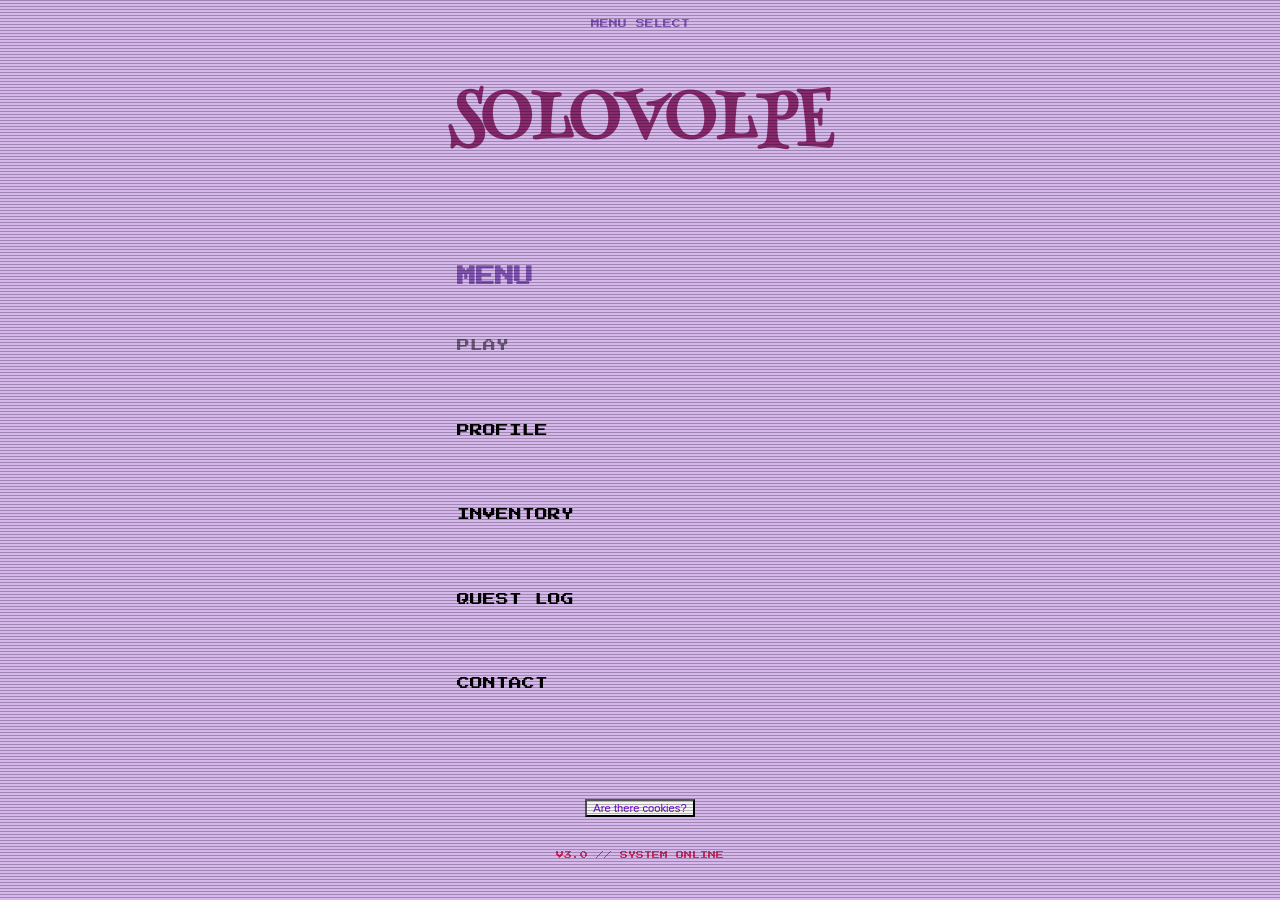
<file: index.html>
<!doctype html>
<html lang="en">
  <head>
    <meta charset="UTF-8" />
    <meta name="viewport" content="width=device-width, initial-scale=1.0" />
    <meta name="author" content="Laura de Vos" />
    <meta name="color-scheme" content="dark light" />

    <title>SOLOVOLPE</title>
    <link rel="stylesheet" href="./assets/style/style.css" />
    <link
      rel="icon"
      type="image/x-icon"
      href="/assets/images/siteimages/vos.ico"
    />

    <!-- Importeer het webring component, voeg jouw eigen domein toe in data-page -->
    <script
      data-page="[https://solovolpe.nl]"
      src="https://digitaaltuintje.nl/webring.js"
      defer
    ></script>
    <script src="random.js"></script>
  </head>
  <body>
    <header>
      <p class="hoofdletters">menu select</p>
      <h1 class="hoofdletters">solovolpe</h1>
    </header>
    <main>
      <nav aria-label="Main navigation">
        <h2 class="hoofdletters">menu</h2>

        <ul>
          <li>
            <a
              href="#"
              onclick="randomSite()"
              data-screen="Random game site"
              class="disabled"
              id="playsite"
              aria-label="Play. Unable to select if cookies were rejected!"
              >play</a
            >
          </li>

          <li>
            <a href="aboutme.html" data-screen="profile" class="hoofdletters"
              >profile</a
            >
          </li>

          <li>
            <a href="games.html" data-screen="inventory" class="hoofdletters"
              >inventory</a
            >
          </li>

          <li>
            <a href="posts.html" data-screen="quests" class="hoofdletters"
              >quest log</a
            >
          </li>

          <li>
            <a href="links.html" data-screen="contact" class="hoofdletters"
              >contact</a
            >
          </li>
        </ul>
      </nav>
    </main>
    <footer>
      <button commandfor="cookieModal" command="show-modal">
        <span>Are there cookies?</span>
      </button>
      <p class="hoofdletters">v3.0 // system online</p>
    </footer>

    <dialog id="cookieModal">
      <form method="dialog">
        <p>
          This website <strong>doesn't</strong> use analytics or tracking
          cookies. However, some external websites and services connected to it
          may ask your browser to store data. A few things worth knowing:
        </p>
        <ul>
          <li>
            <strong>Hosting:</strong> This website is hosted on GitHub Pages.
            When you visit, GitHub records your IP address for security
            purposes.
            <a
              href="https://docs.github.com/en/site-policy/privacy-policies/github-general-privacy-statement"
            >
              Click here to read Github's privacy statement.</a
            >
          </li>
          <li>
            <strong> Digitaal Tuintje webring:</strong> This website is part of
            the Digitaal Tuintje webring, which loads a small script from its
            server. This means your browser connects to the Digitaal Tuintje
            server. According to the person who manages it, visitor data is not
            stored.
          </li>
          <li>
            <strong> External links:</strong> Some buttons take you to other
            websites, which have their own privacy policies and data practices.
          </li>
        </ul>

        <p>
          What happens if you decline? If you don't give consent, the play
          button that takes you to external websites will be disabled. The
          contact section will still be available, but any external links you
          choose to open are at your own discretion.
        </p>

        <button onclick="testing()">All good!</button>
        <button onclick="unsetCookie()">I'd rather not.</button>
      </form>
    </dialog>
  </body>
</html>
</file>
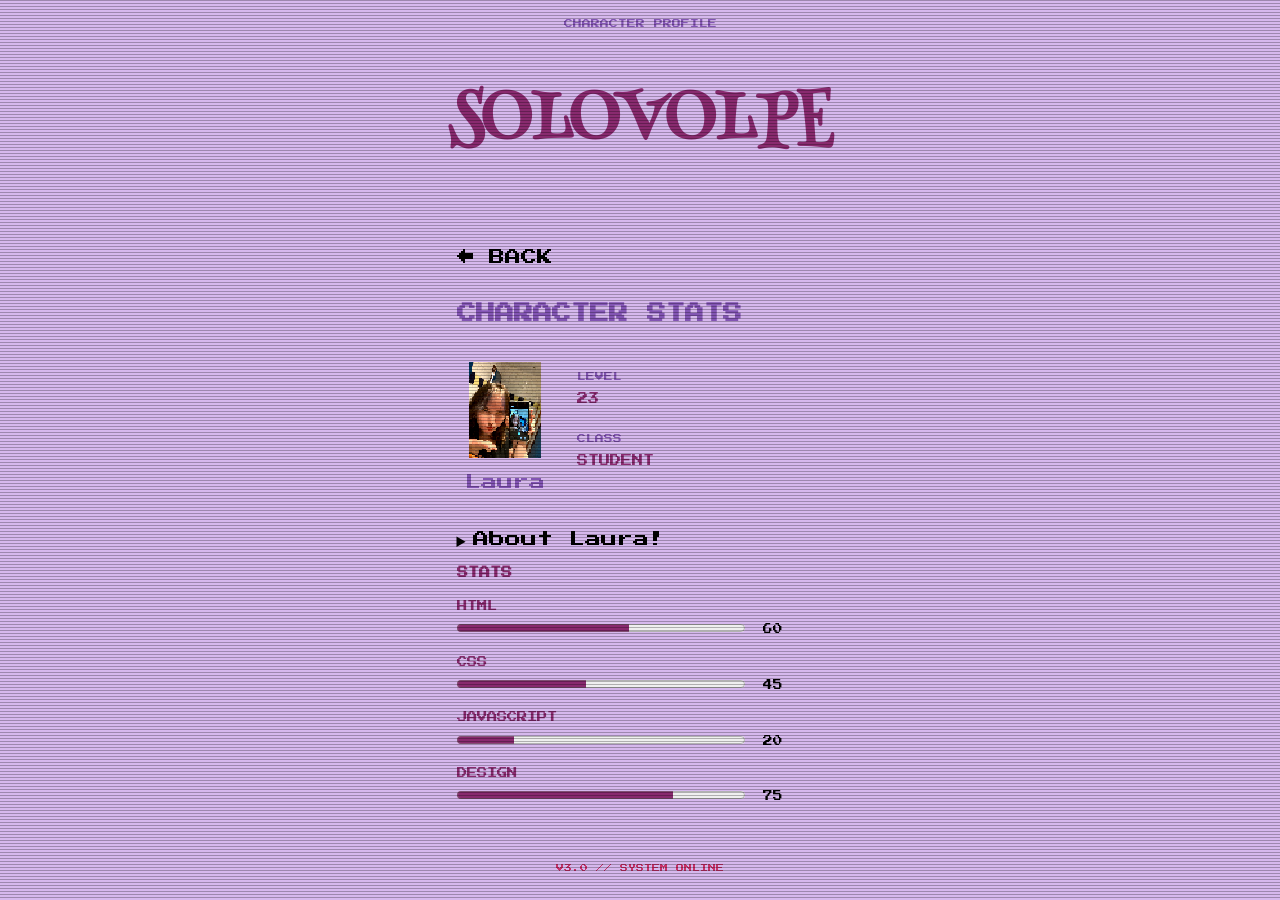
<file: aboutme.html>
<!doctype html>
<html lang="en">
  <head>
    <meta charset="UTF-8" />
    <meta name="viewport" content="width=device-width, initial-scale=1.0" />

    <title>SOLO'S STATS</title>

    <link rel="stylesheet" href="./assets/style/style.css" />
  </head>

  <body>
    <header>
      <p class="hoofdletters">character profile</p>
      <h1 class="hoofdletters">solovolpe</h1>
    </header>

    <main>
      <a href="index.html" class="back hoofdletters">← back</a>

      <h2 class="hoofdletters">character stats</h2>

      <section>
        <figure>
          <img
            src="assets/images/siteimages/solopixel.png"
            alt="Pixel-art portrait of Laura"
          />

          <figcaption>Laura</figcaption>
        </figure>

        <dl>
          <dt class="hoofdletters">level</dt>
          <dd class="hoofdletters">23</dd>

          <dt class="hoofdletters">class</dt>
          <dd class="hoofdletters">student</dd>
        </dl>
      </section>
      <details>
        <summary>About Laura!</summary>
        <p>
          I grew up with gaming: I had a DS and all the Nintendo handhelds that
          followed. My dad and I used to spend our time behind the computer
          playing games! A love for games really was something I was raised
          with! Even now, over 20 years after the release of the DS (and exactly
          20 years since I got my DS!).
        </p>
        <p>
          I still play and cherish those games dearly, seeing how these games
          hold up and stand the test of time is so cool! These games also are so
          dear to me because they give me a way to still feel connected to my
          dad, even though he is no longer here. Seeing his name on the
          leaderboards on my DS makes it feel like I'm still the little kid
          trying to beat his time in Mario Kart (and failing miserably).
        </p>
        <p>
          And I think that's the beautiful thing about (older) games, they help
          you stay connected to people, memories, but most importantly,
          yourself.

          <img
            id="childhood"
            src="assets/images/siteimages/childhood.jpg"
            alt="Young Laura on the couch with her childhood friend playing the DS Lite"
          />
        </p>
      </details>
      <article>
        <h3 class="hoofdletters">stats</h3>

        <dl>
          <dt class="hoofdletters">html</dt>
          <dd>
            <progress value="60" max="100">60%</progress>
            60
          </dd>

          <dt class="hoofdletters">CSS</dt>
          <dd>
            <progress value="45" max="100">45%</progress>
            45
          </dd>

          <dt class="hoofdletters">javascript</dt>
          <dd>
            <progress value="20" max="100">20%</progress>
            20
          </dd>

          <dt class="hoofdletters">design</dt>
          <dd>
            <progress value="75" max="100">75%</progress>
            75
          </dd>
        </dl>
      </article>
    </main>

    <footer>
      <p class="hoofdletters">v3.0 // system online</p>
    </footer>
  </body>
</html>
</file>
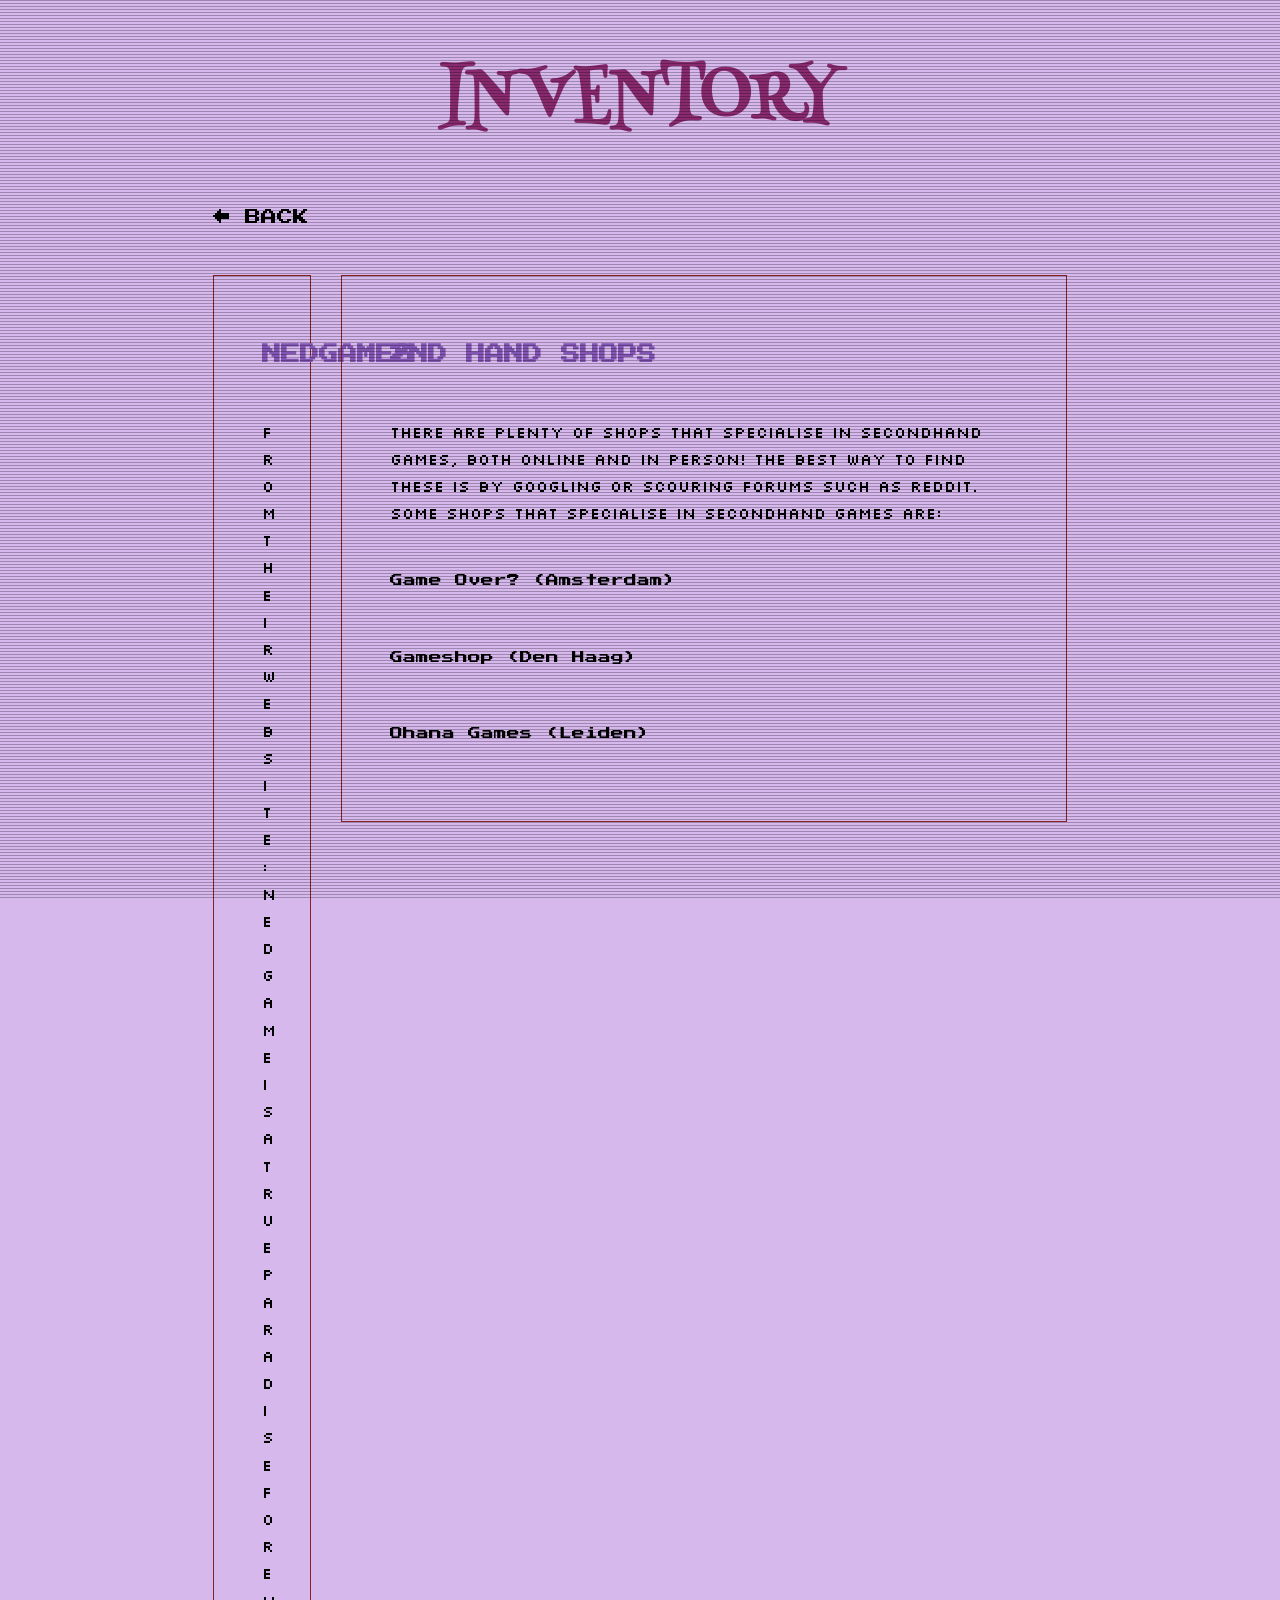
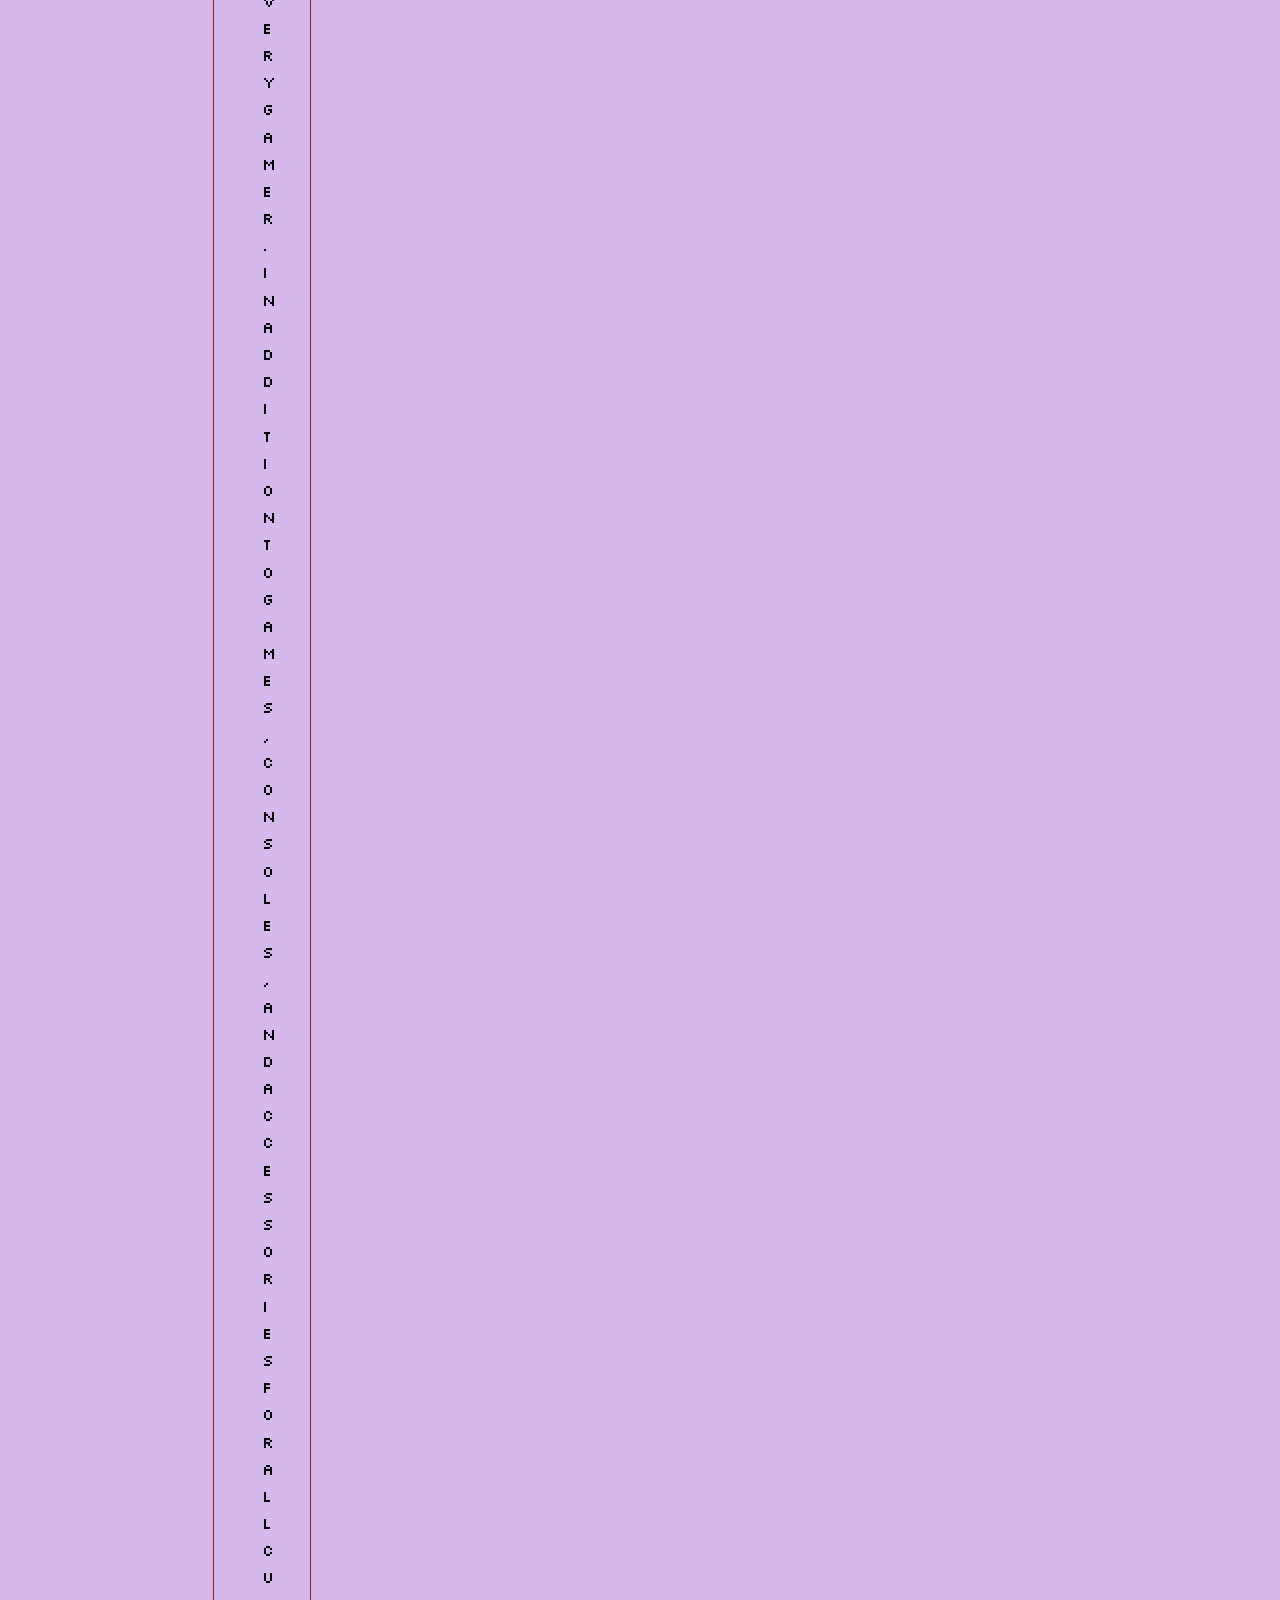
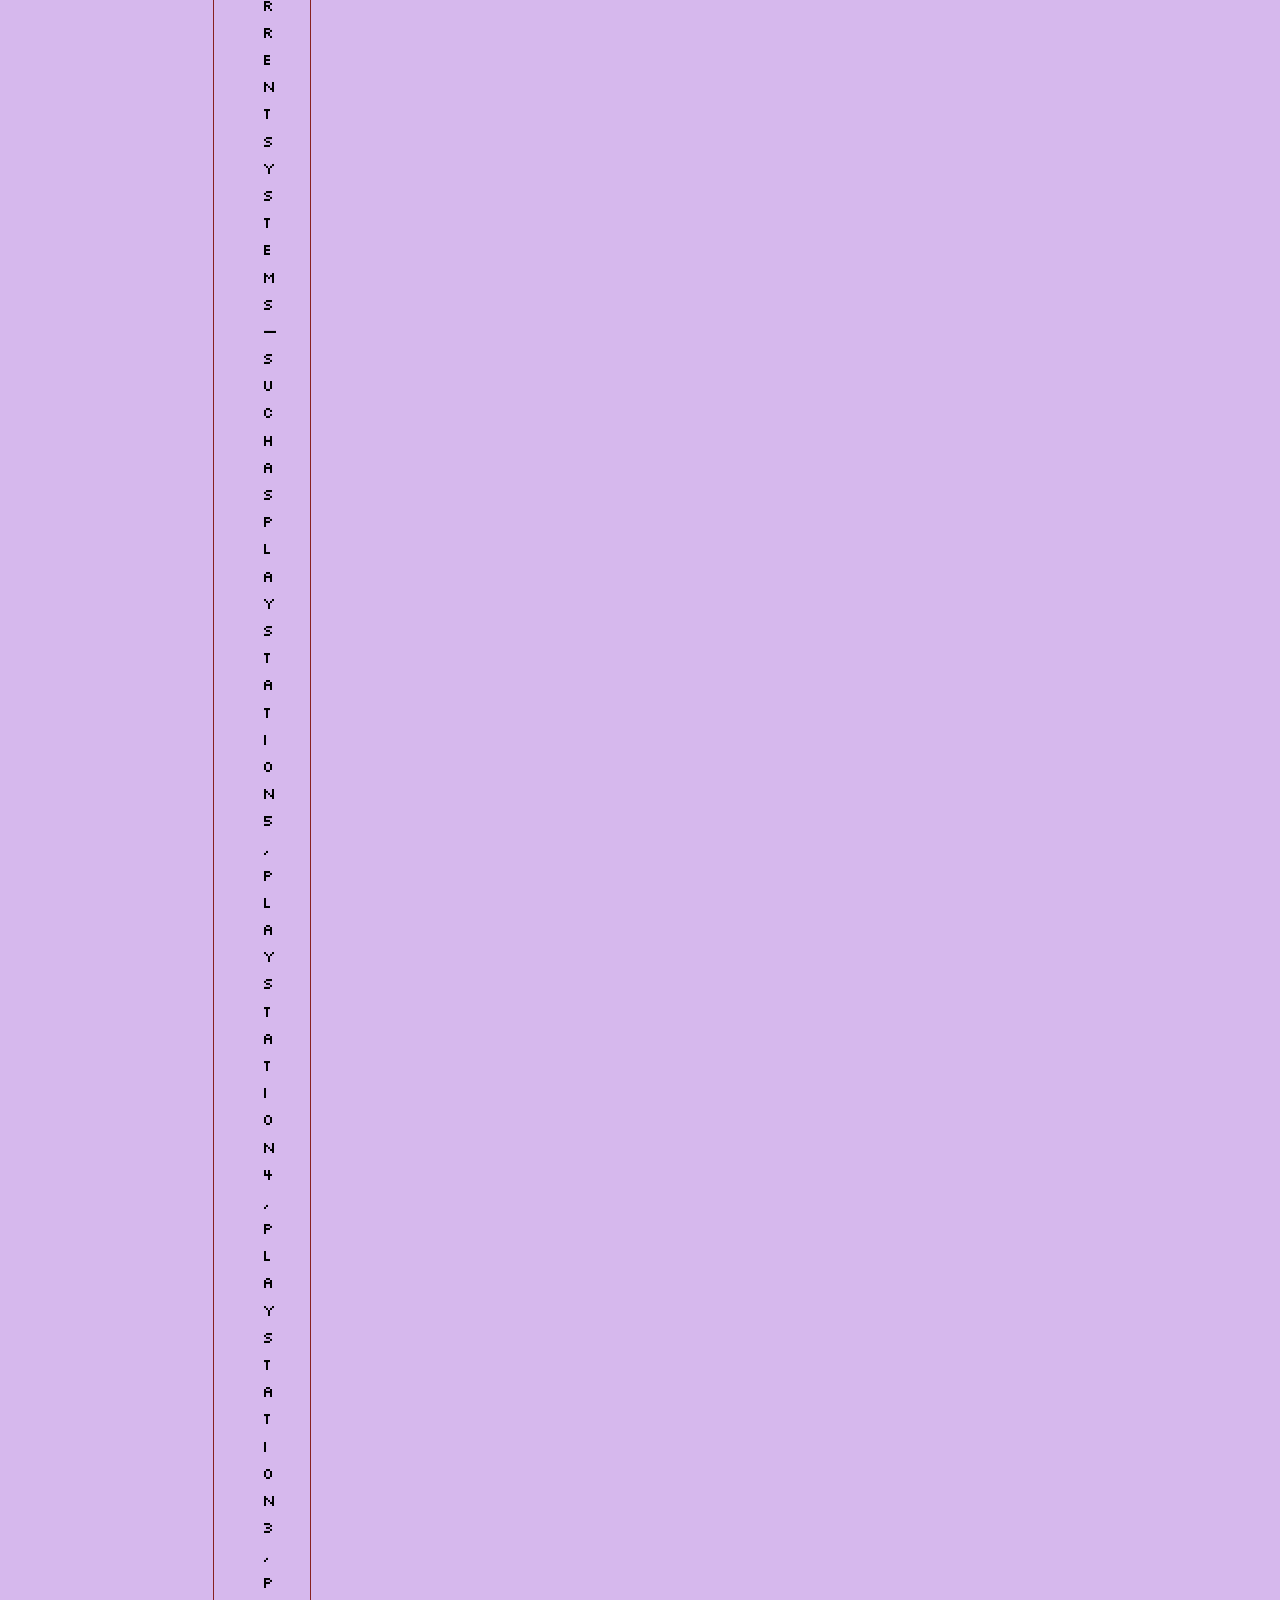
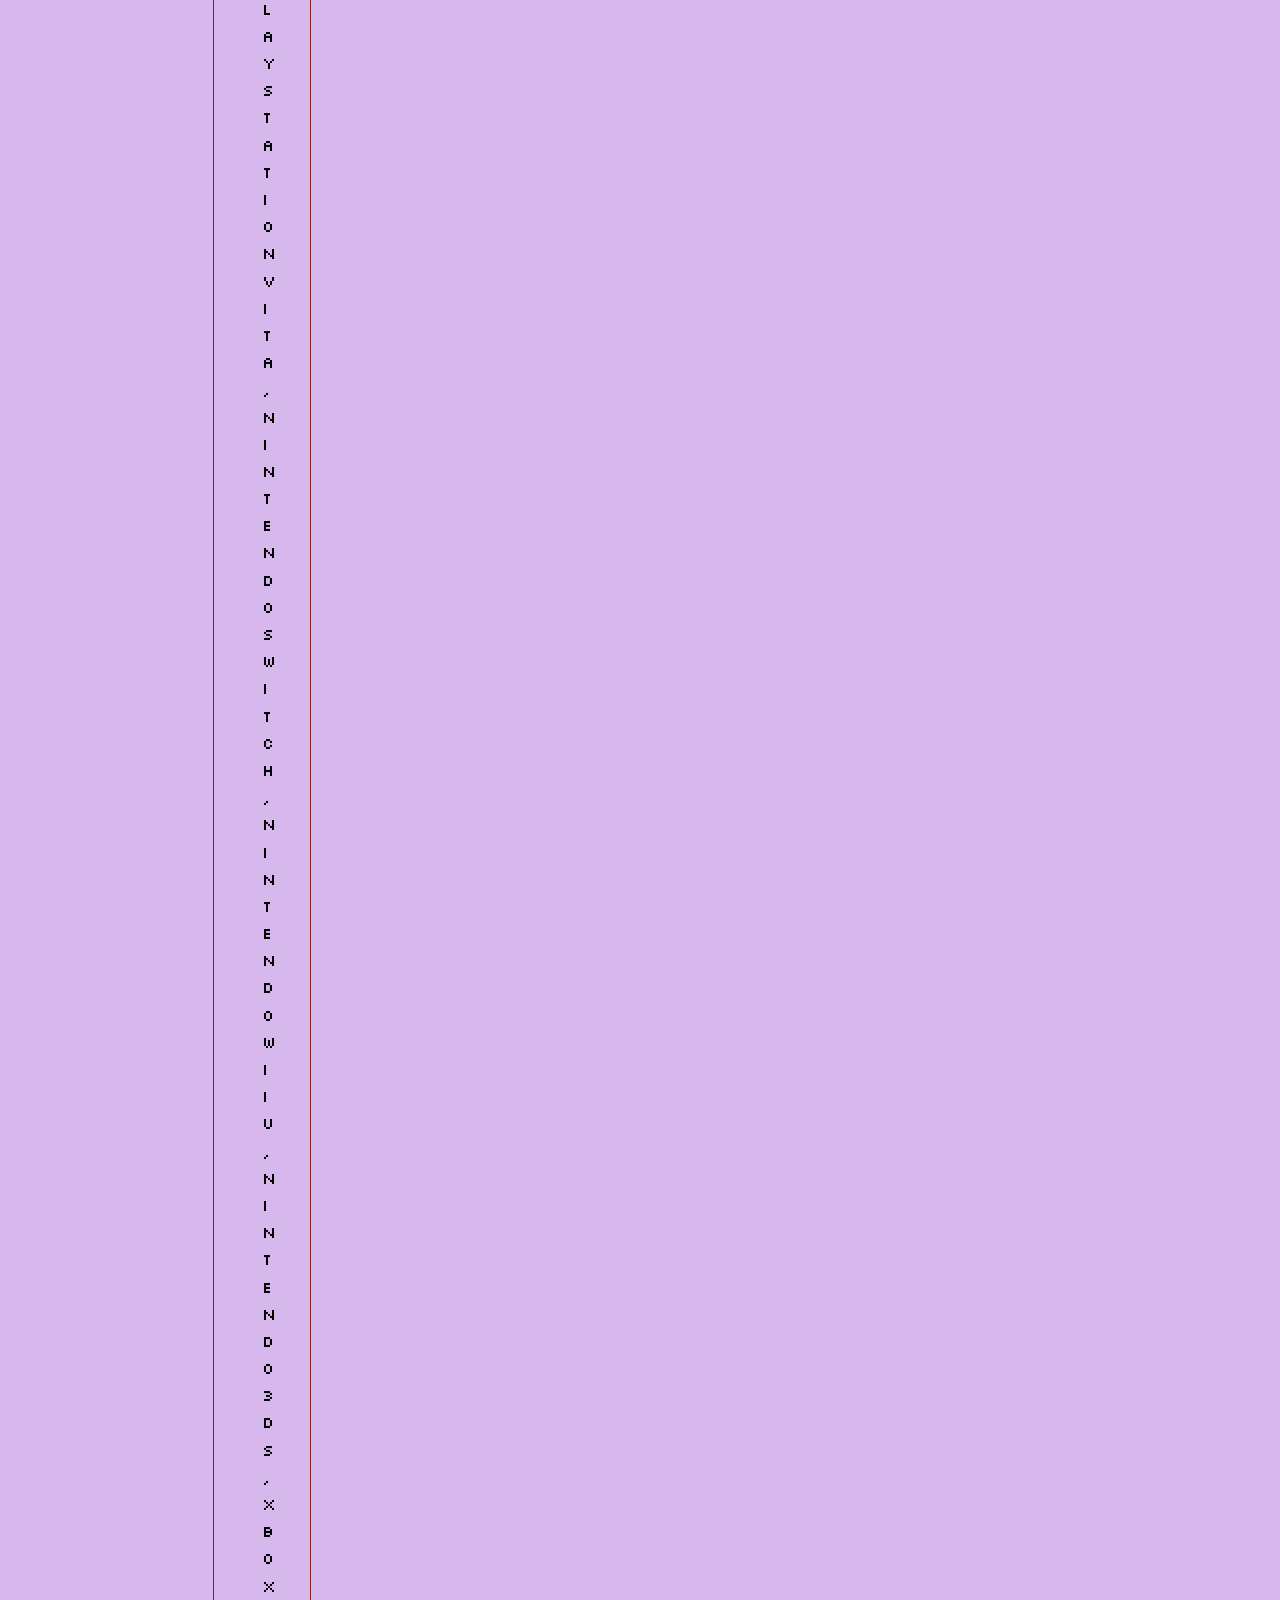
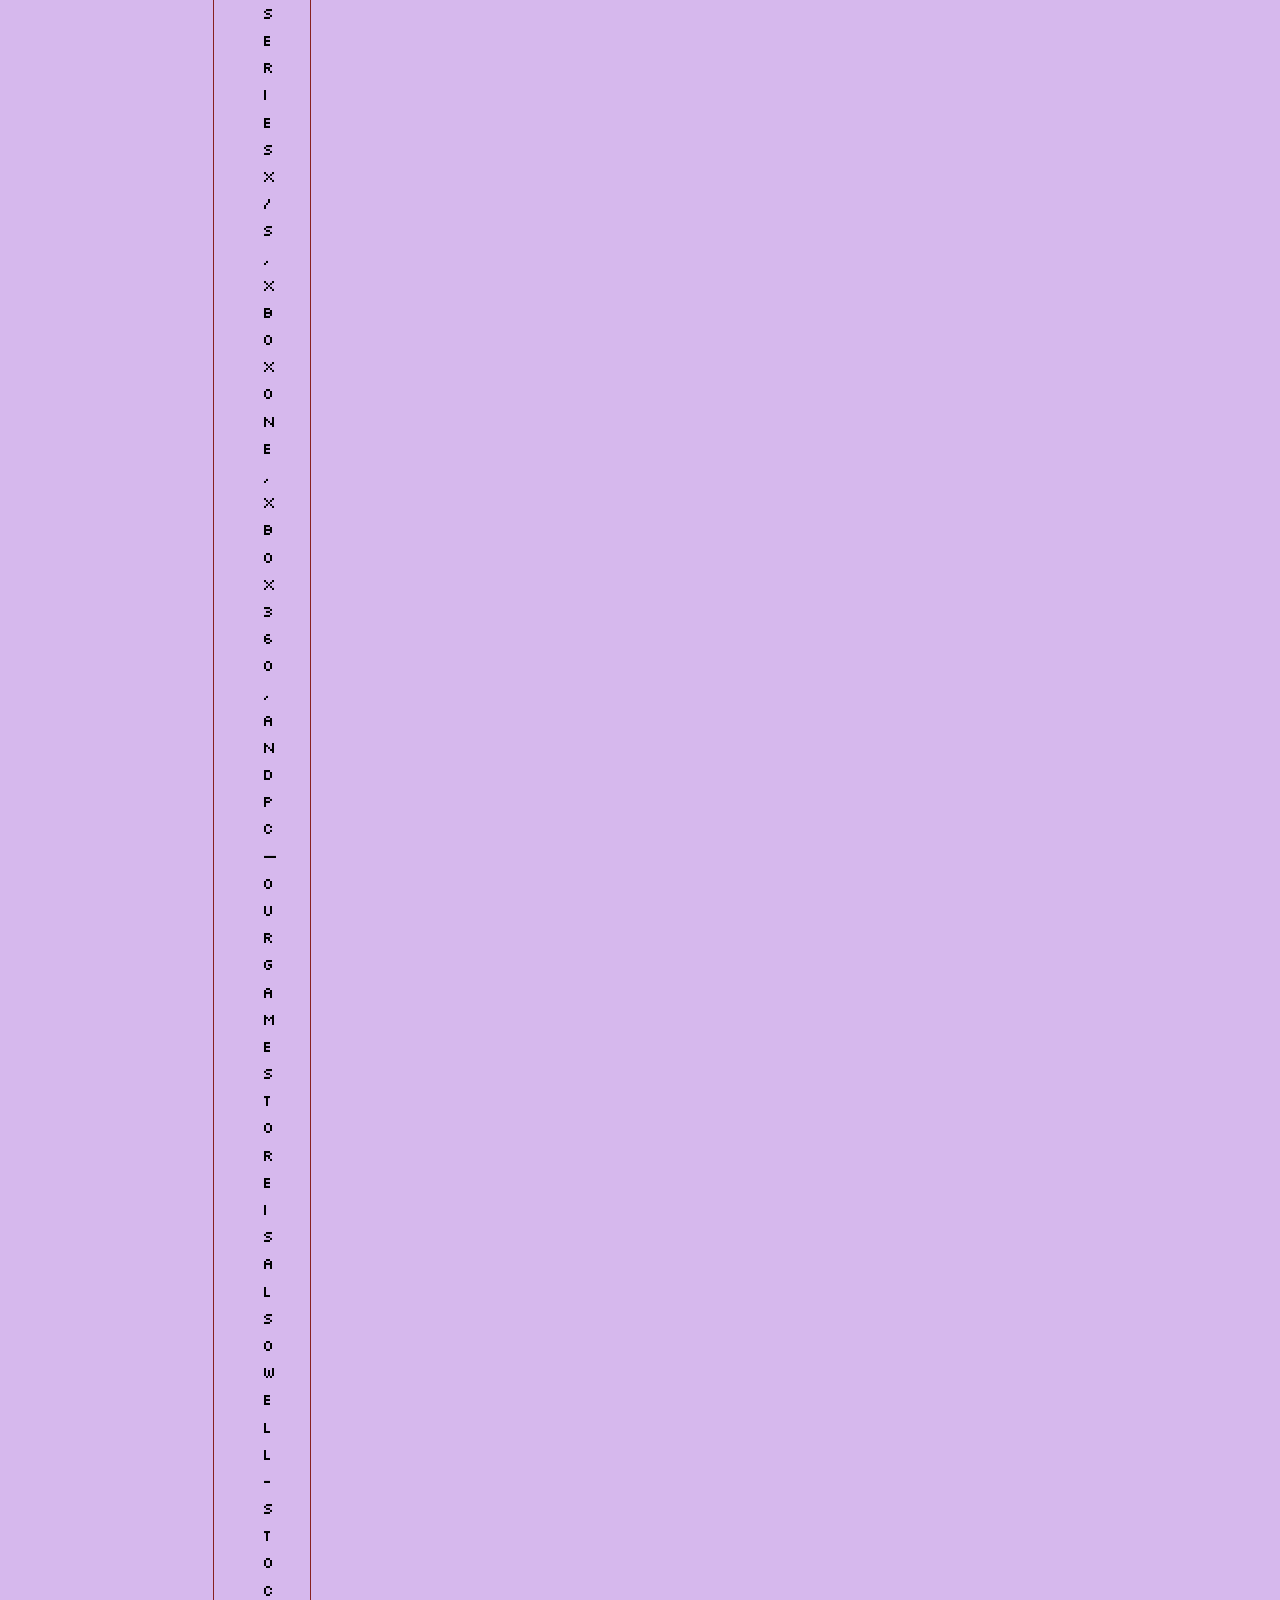
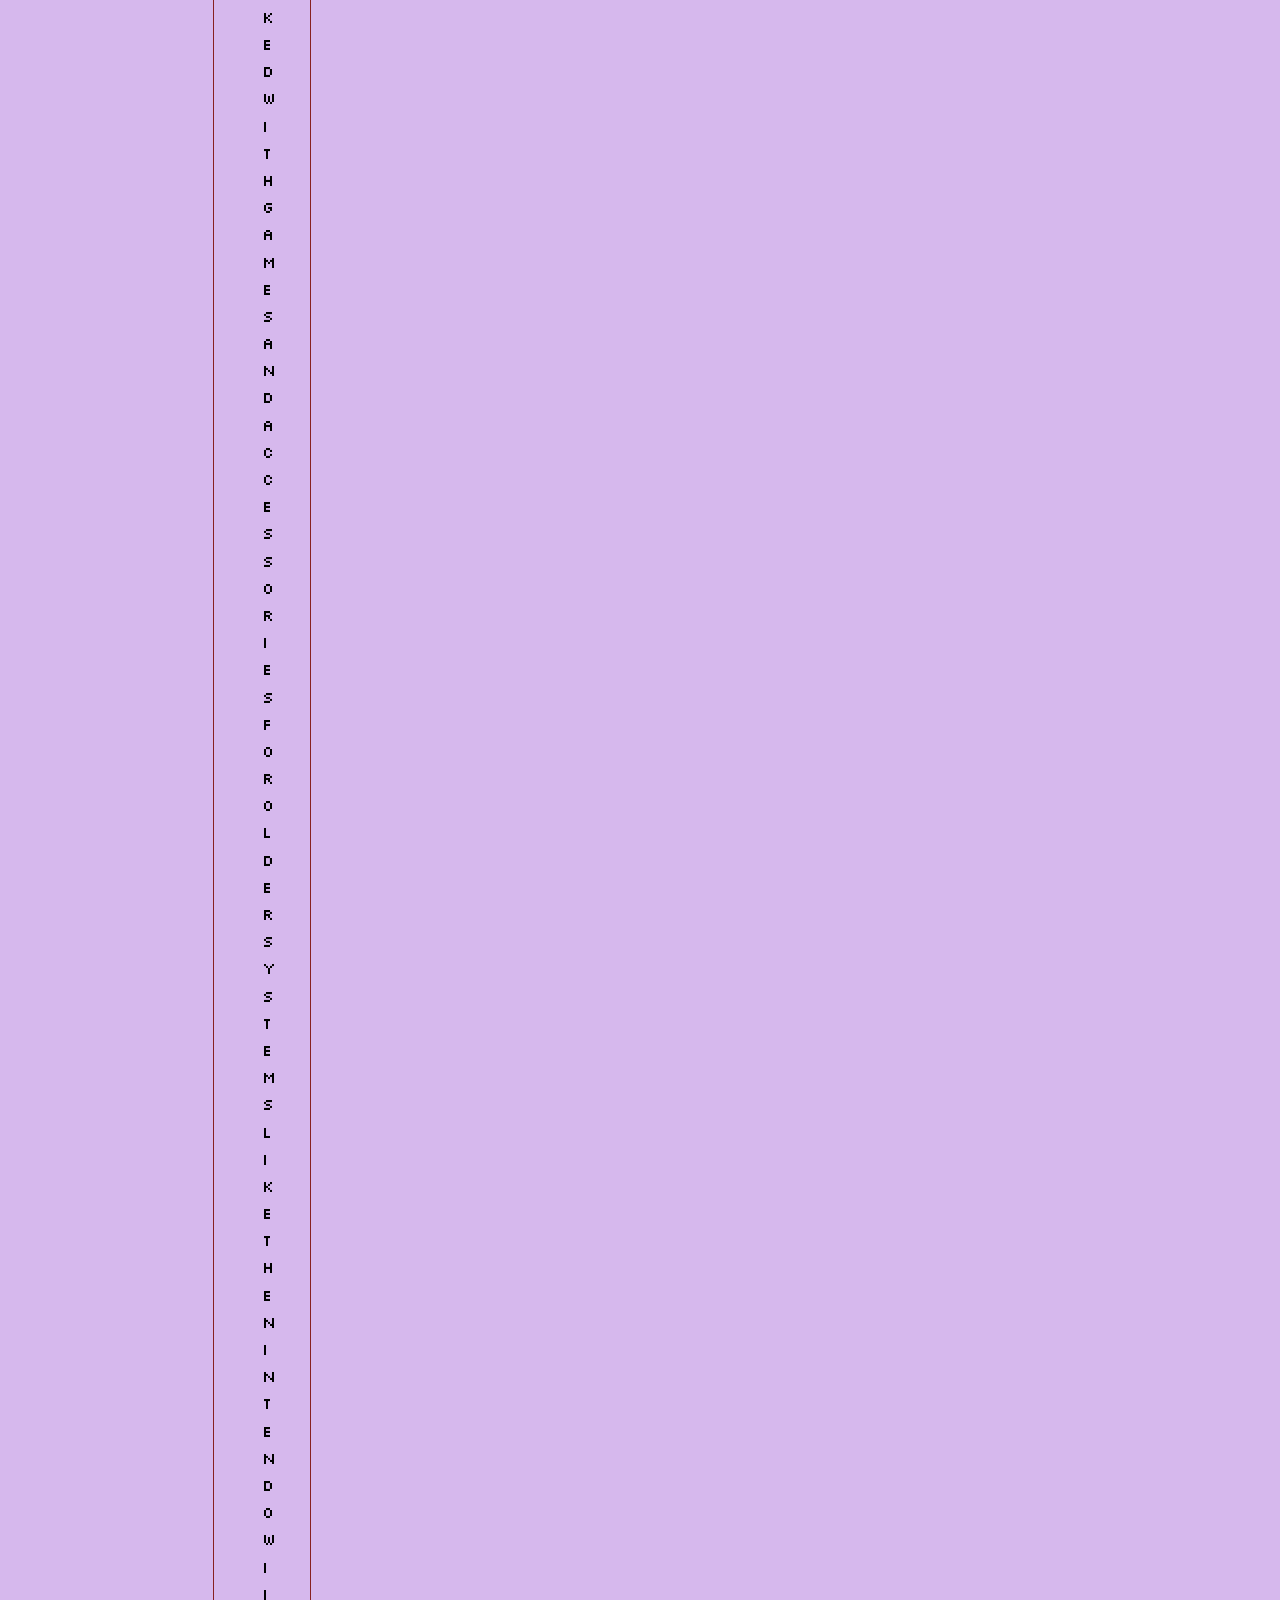
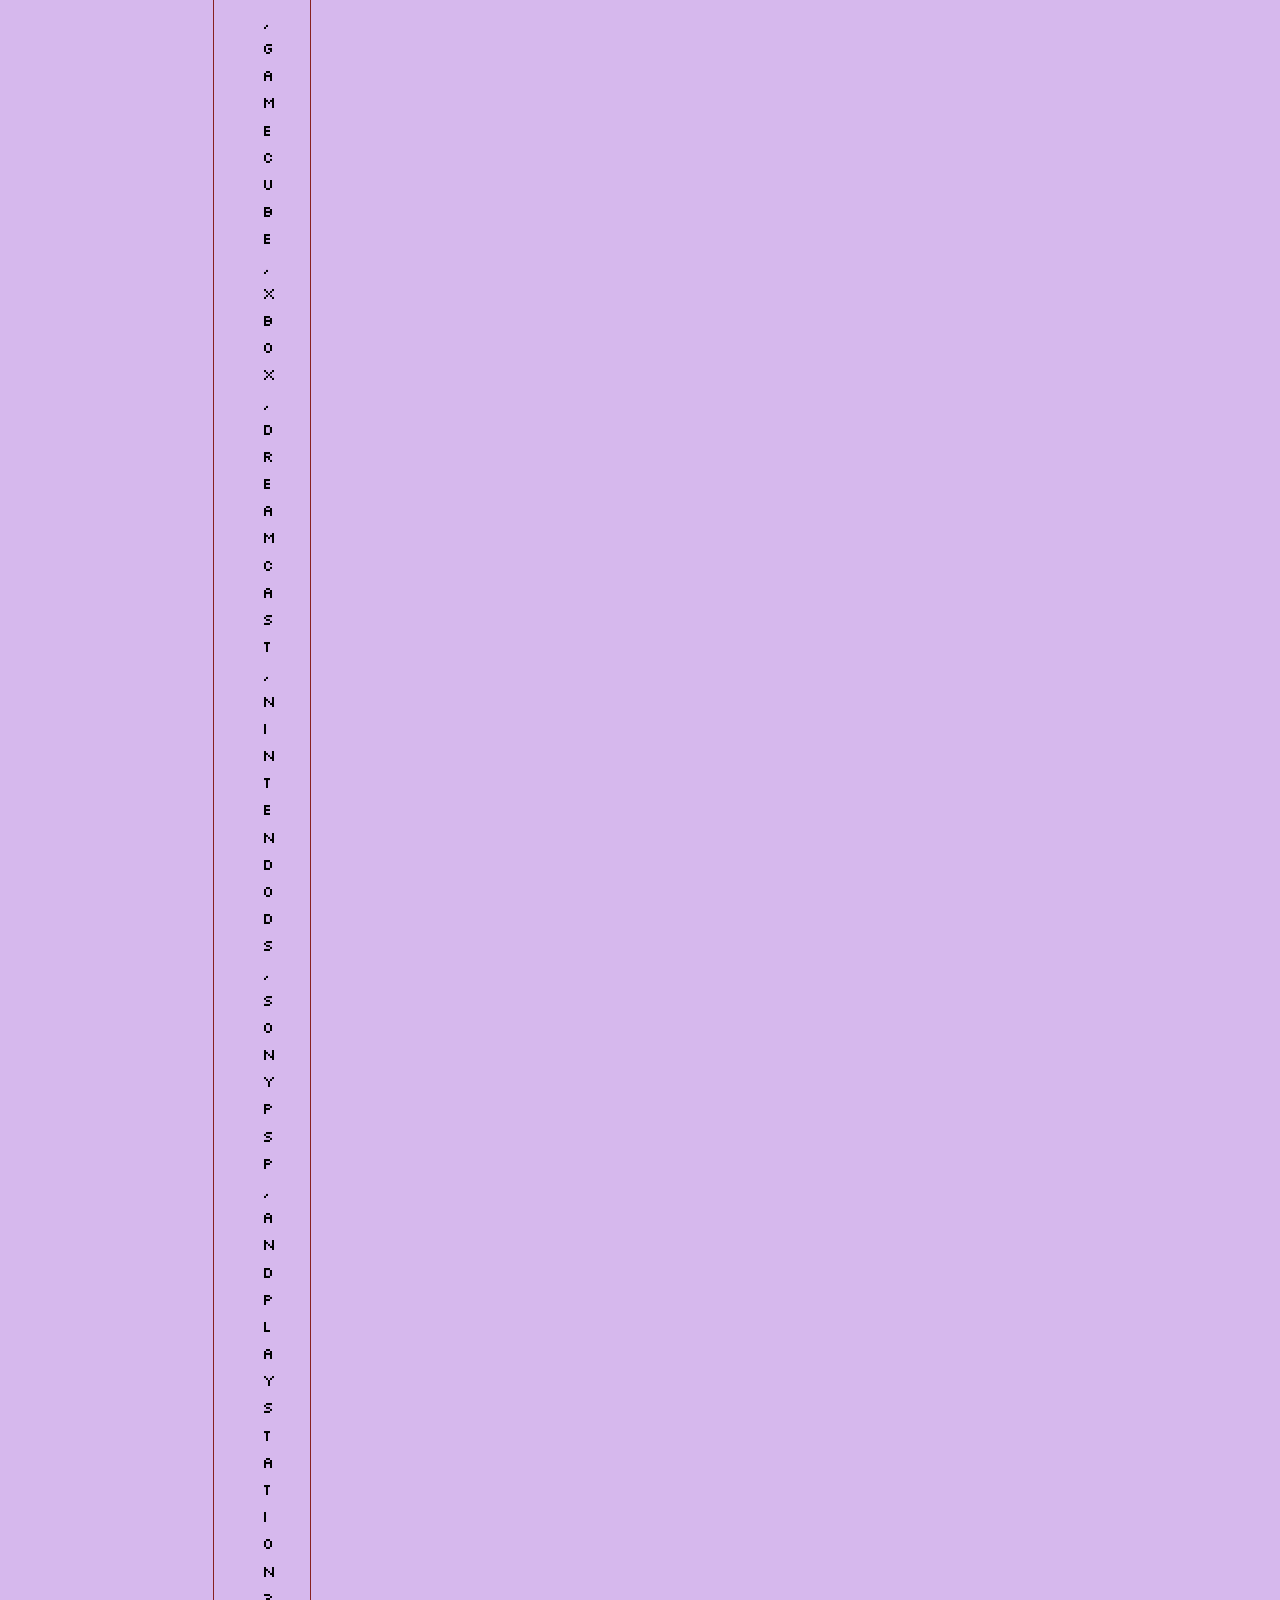
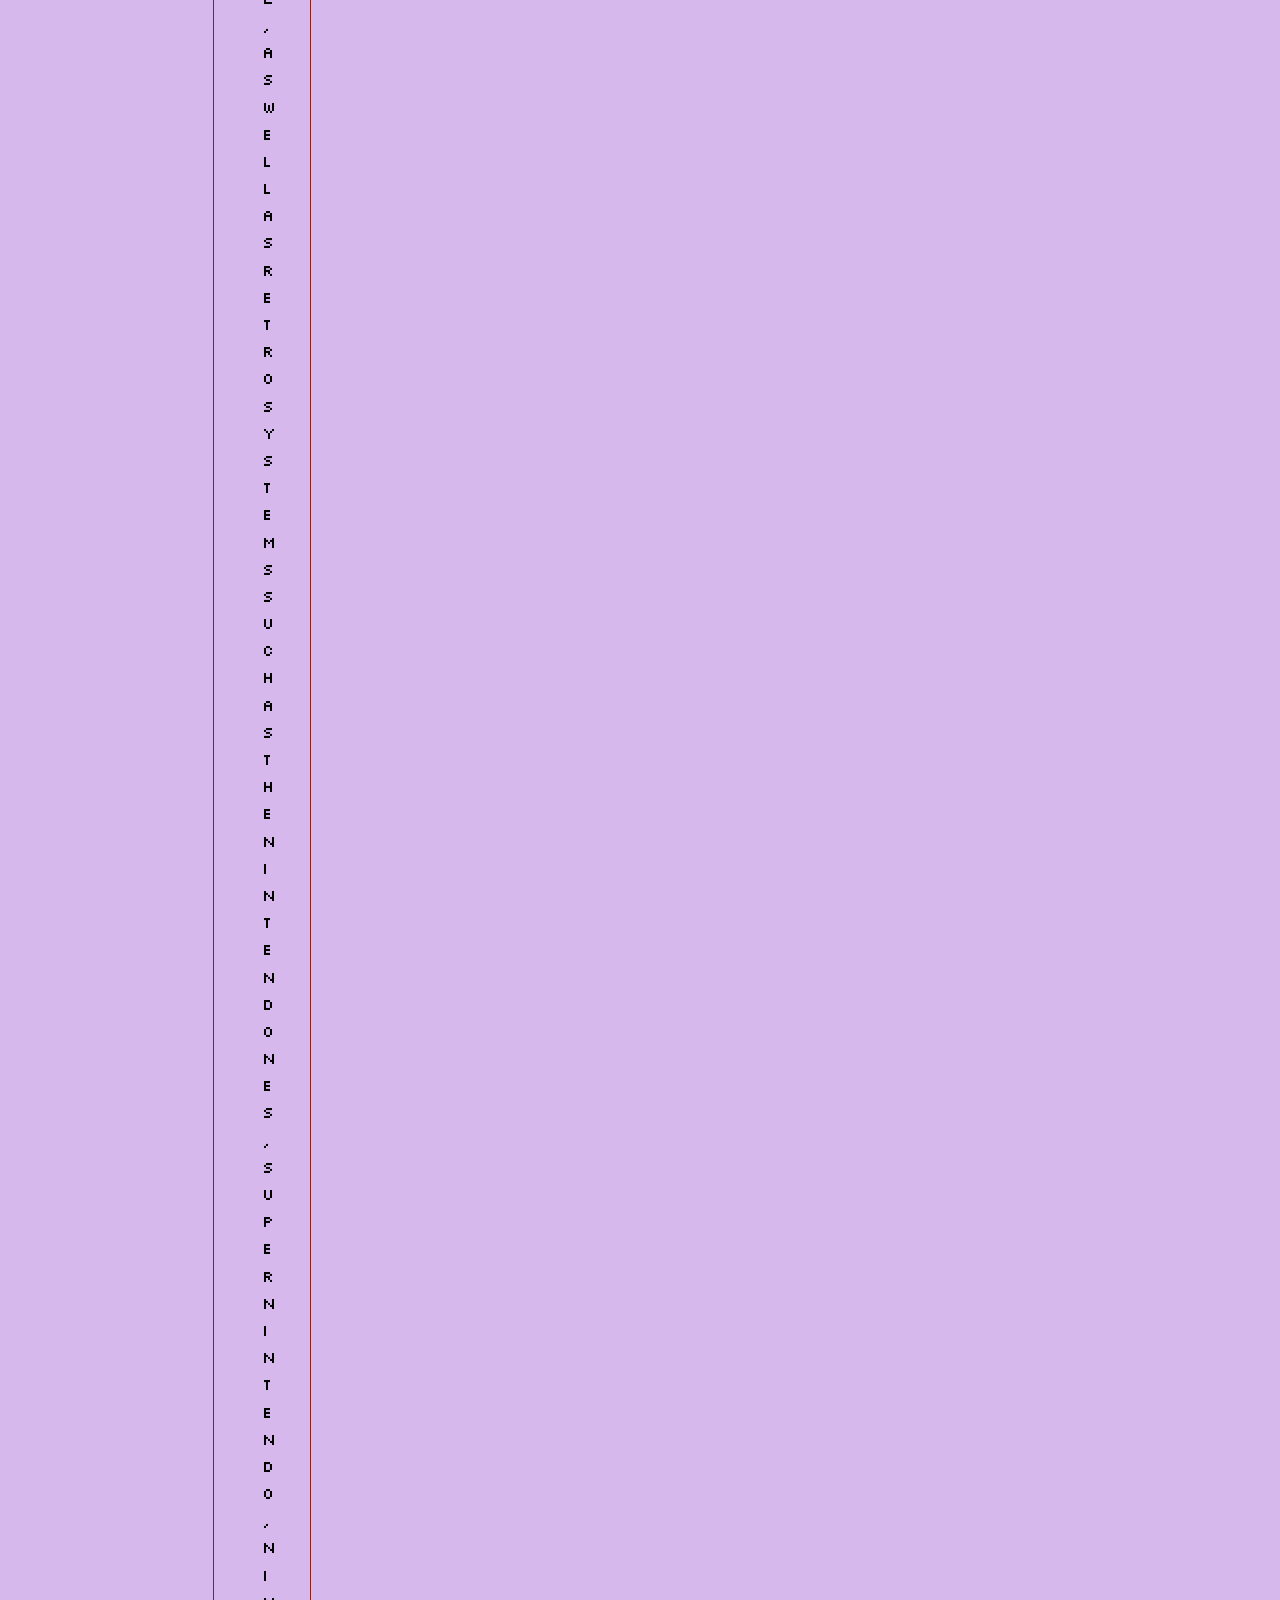
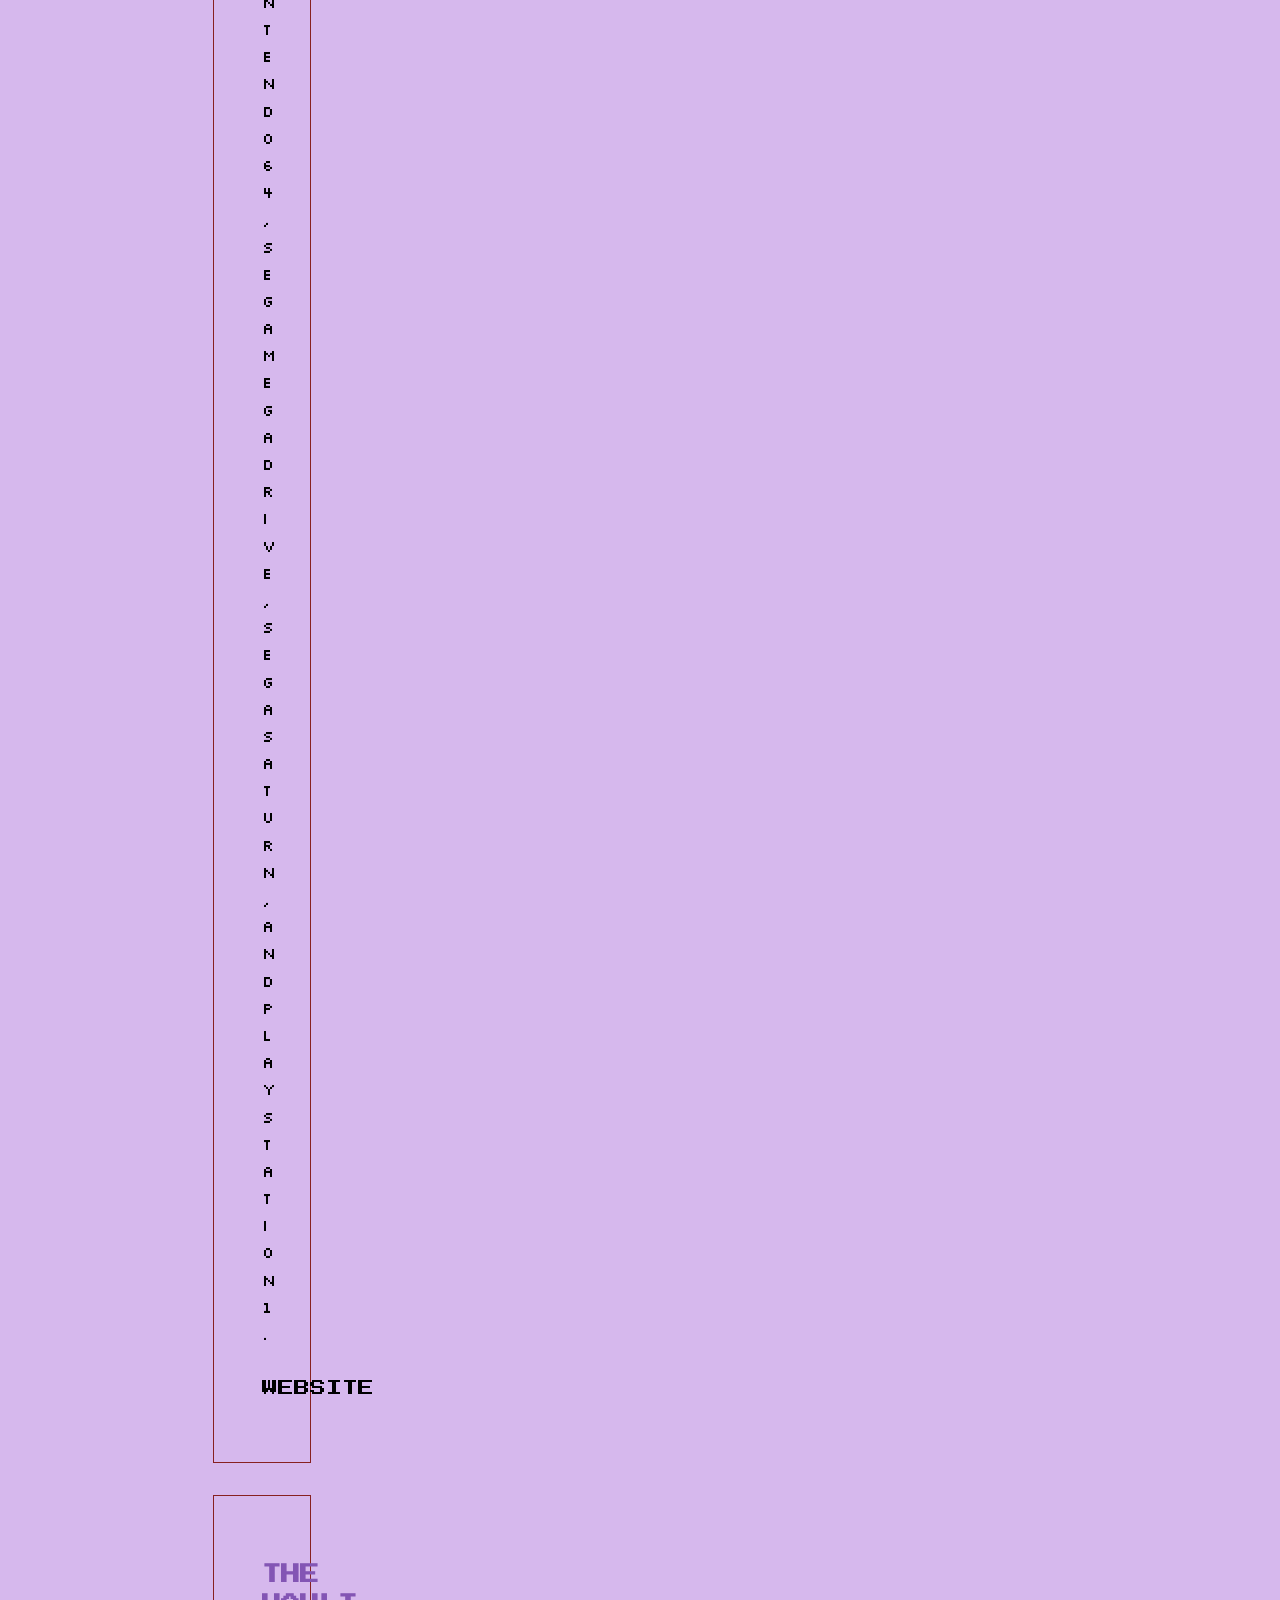
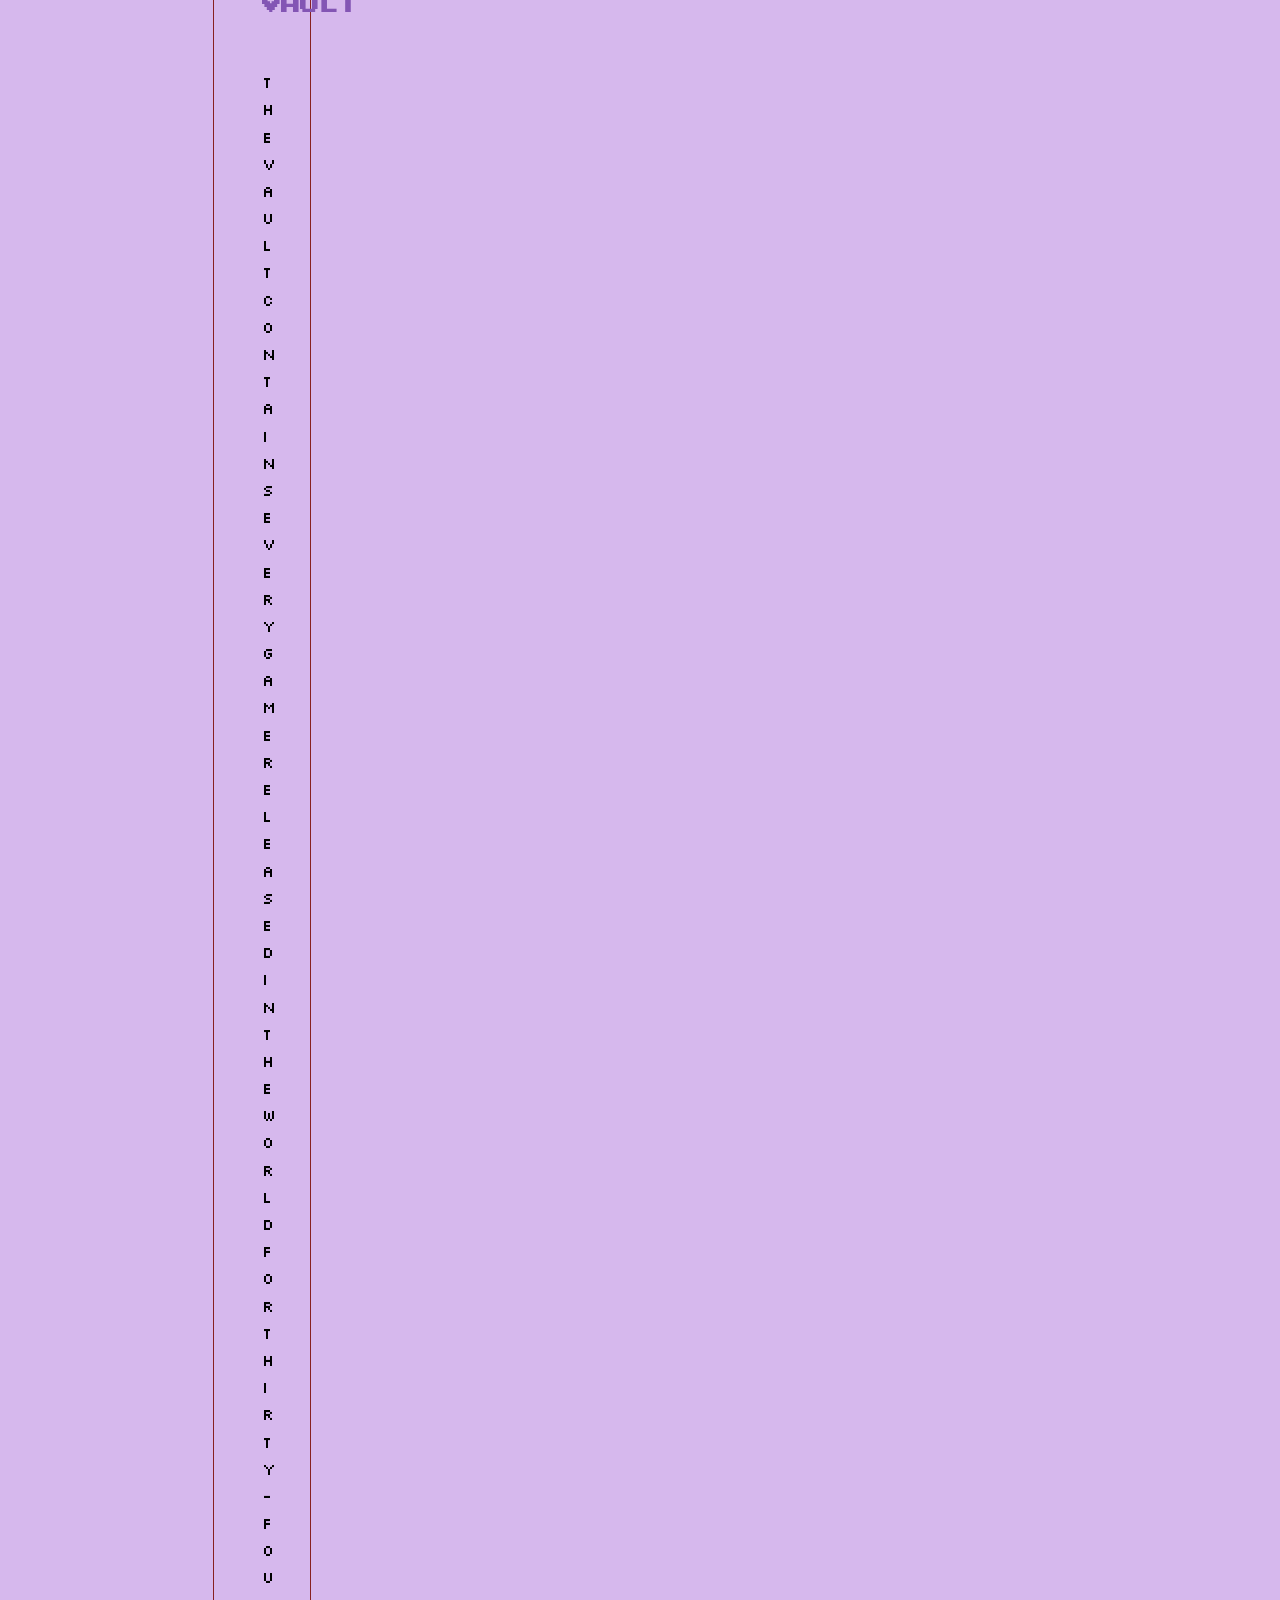
<file: games.html>
<!doctype html>
<html lang="en">
  <head>
    <meta charset="UTF-8" />
    <meta name="viewport" content="width=device-width, initial-scale=1.0" />

    <title>SOLO'S INVENTORY</title>
    <link rel="stylesheet" href="./assets/style/style.css" />
  </head>
  <body>
    <header>
      <h1 class="hoofdletters">inventory</h1>
    </header>

    <main class="inventory-page">
      <a href="index.html" class="back hoofdletters">← back</a>

      <section class="inventory-content" aria-label="Stores">
        <article class="inventory-panel ned" id="ned-panel">
          <h2 class="hoofdletters">nedgames</h2>
          <p>
            From their website: Nedgame is a true paradise for every gamer. In
            addition to games, consoles, and accessories for all current
            systems—such as PlayStation 5, PlayStation 4, PlayStation 3,
            PlayStation Vita, Nintendo Switch, Nintendo Wii U, Nintendo 3DS,
            Xbox Series X/S, Xbox One, Xbox 360, and PC—our game store is also
            well-stocked with games and accessories for older systems like the
            Nintendo Wii, GameCube, Xbox, Dreamcast, Nintendo DS, Sony PSP, and
            PlayStation 2, as well as retro systems such as the Nintendo NES,
            Super Nintendo, Nintendo 64, Sega Mega Drive, Sega Saturn, and
            PlayStation 1.
          </p>
          <a href="https://www.nedgame.nl/retro/" class="hoofdletters"
            >website</a
          >
        </article>

        <article class="inventory-panel secondhand" id="secondhand-panel">
          <h2 class="hoofdletters">2nd hand shops</h2>
          <p>
            There are plenty of shops that specialise in secondhand games, both
            online and in person! The best way to find these is by googling or
            scouring forums such as reddit. Some shops that specialise in
            secondhand games are:
          </p>
          <ul>
            <li>
              <a href="https://www.gameover.nl/">Game Over? (Amsterdam)</a>
            </li>
            <li>
              <a href="https://www.gameshop.nl/">Gameshop (Den Haag)</a>
            </li>
            <li>
              <a href="https://www.ohanagames.nl/nl/product/list/used/55175"
                >Ohana Games (Leiden)</a
              >
            </li>
          </ul>
        </article>

        <article class="inventory-panel vault" id="vault-panel">
          <h2 class="hoofdletters">the vault</h2>
          <p>
            The Vault contains every game released in the world for thirty-four
            classic systems. To play them you'll need an emulator from the
            Emulation Lair located on their site.
          </p>
          <a href="https://vimm.net/">Enter the vault</a>
        </article>
      </section>
    </main>
    <footer>
      <p class="hoofdletters">v3.0 // system online</p>
    </footer>
  </body>
</html>
</file>
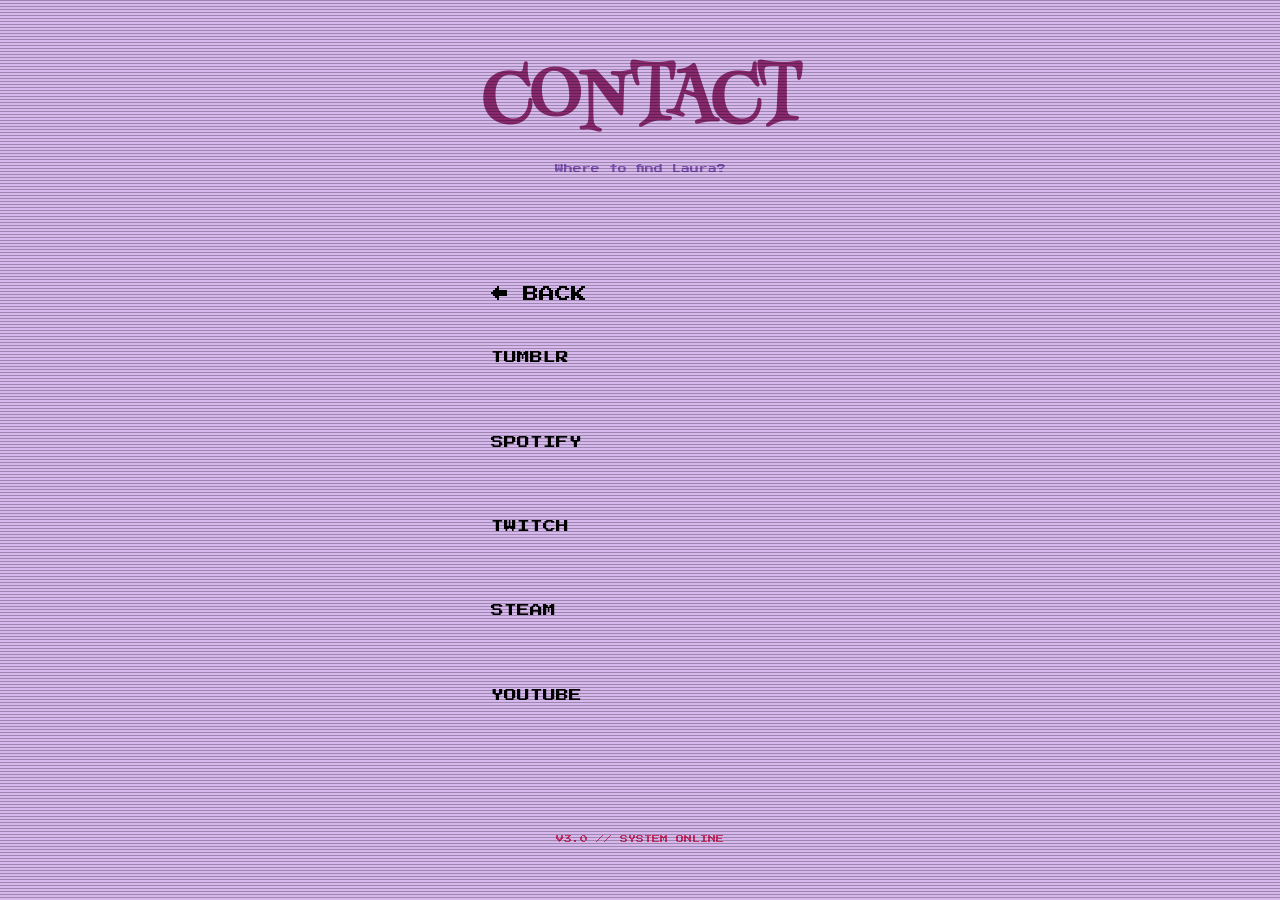
<file: links.html>
<!doctype html>
<html lang="en">
  <head>
    <meta charset="UTF-8" />
    <meta name="viewport" content="width=device-width, initial-scale=1.0" />
    <title>SOLO'S SOCIALS</title>
    <link rel="stylesheet" href="./assets/style/style.css" />
  </head>
  <body>
    <header>
      <h1 class="hoofdletters">contact</h1>
      <p>Where to find Laura?</p>
    </header>
    <main>
      <a href="index.html" class="back hoofdletters">← back</a>
      <nav aria-label="Social media links">
        <ul>
          <li>
            <a
              href="https://www.tumblr.com/solovolpe"
              data-screen="tumblr"
              class="hoofdletters"
            >
              tumblr</a
            >
          </li>

          <li>
            <a
              href="https://open.spotify.com/user/6xvv727bf64nq9srfssiz7gvb?si=b03c5472a22546e5"
              data-screen="spotify"
              class="hoofdletters"
              >spotify</a
            >
          </li>

          <li>
            <a
              href="https://www.twitch.tv/solovolpe"
              data-screen="twitch"
              class="hoofdletters"
              >twitch</a
            >
          </li>

          <li>
            <a
              href="https://steamcommunity.com/id/solovolpe/"
              data-screen="steam"
              class="hoofdletters"
              >steam</a
            >
          </li>
          <li>
            <a
              href="https://youtube.com/@solovolpe?si=iBiSSHiLaMqziJSs"
              data-screen="youtube"
              class="hoofdletters"
              >youtube</a
            >
          </li>
        </ul>
      </nav>
    </main>
    <footer>
      <p class="hoofdletters">v3.0 // system online</p>
    </footer>
  </body>
</html>
</file>
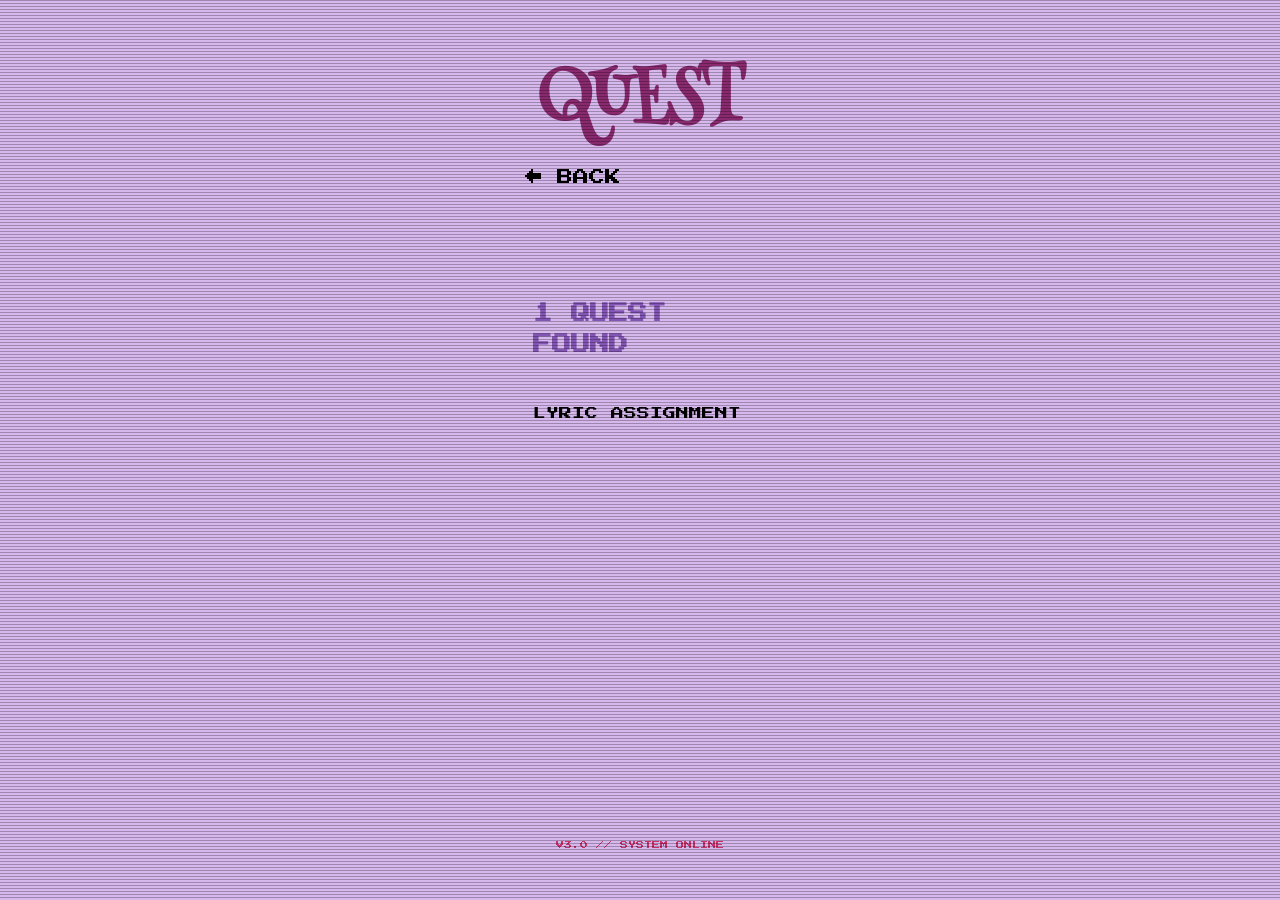
<file: posts.html>
<!doctype html>
<html lang="en">
  <head>
    <meta charset="UTF-8" />
    <meta name="viewport" content="width=device-width, initial-scale=1.0" />
    <title>SOLO'S QUESTS</title>
    <link rel="stylesheet" href="./assets/style/style.css" />
  </head>
  <body>
    <header>
      <h1 class="hoofdletters">quest</h1>
      <a href="index.html" class="back hoofdletters">← back</a>
    </header>
    <main>
      <h2 class="hoofdletters">1 quest found</h2>
      <nav aria-label="quest navigation">
        <ul>
          <li>
            <a href="intergalactic/intergalactic.html" class="hoofdletters"
              >lyric assignment</a
            >
          </li>
        </ul>
      </nav>
    </main>
    <footer>
      <p class="hoofdletters">v3.0 // system online</p>
    </footer>
  </body>
</html>
</file>
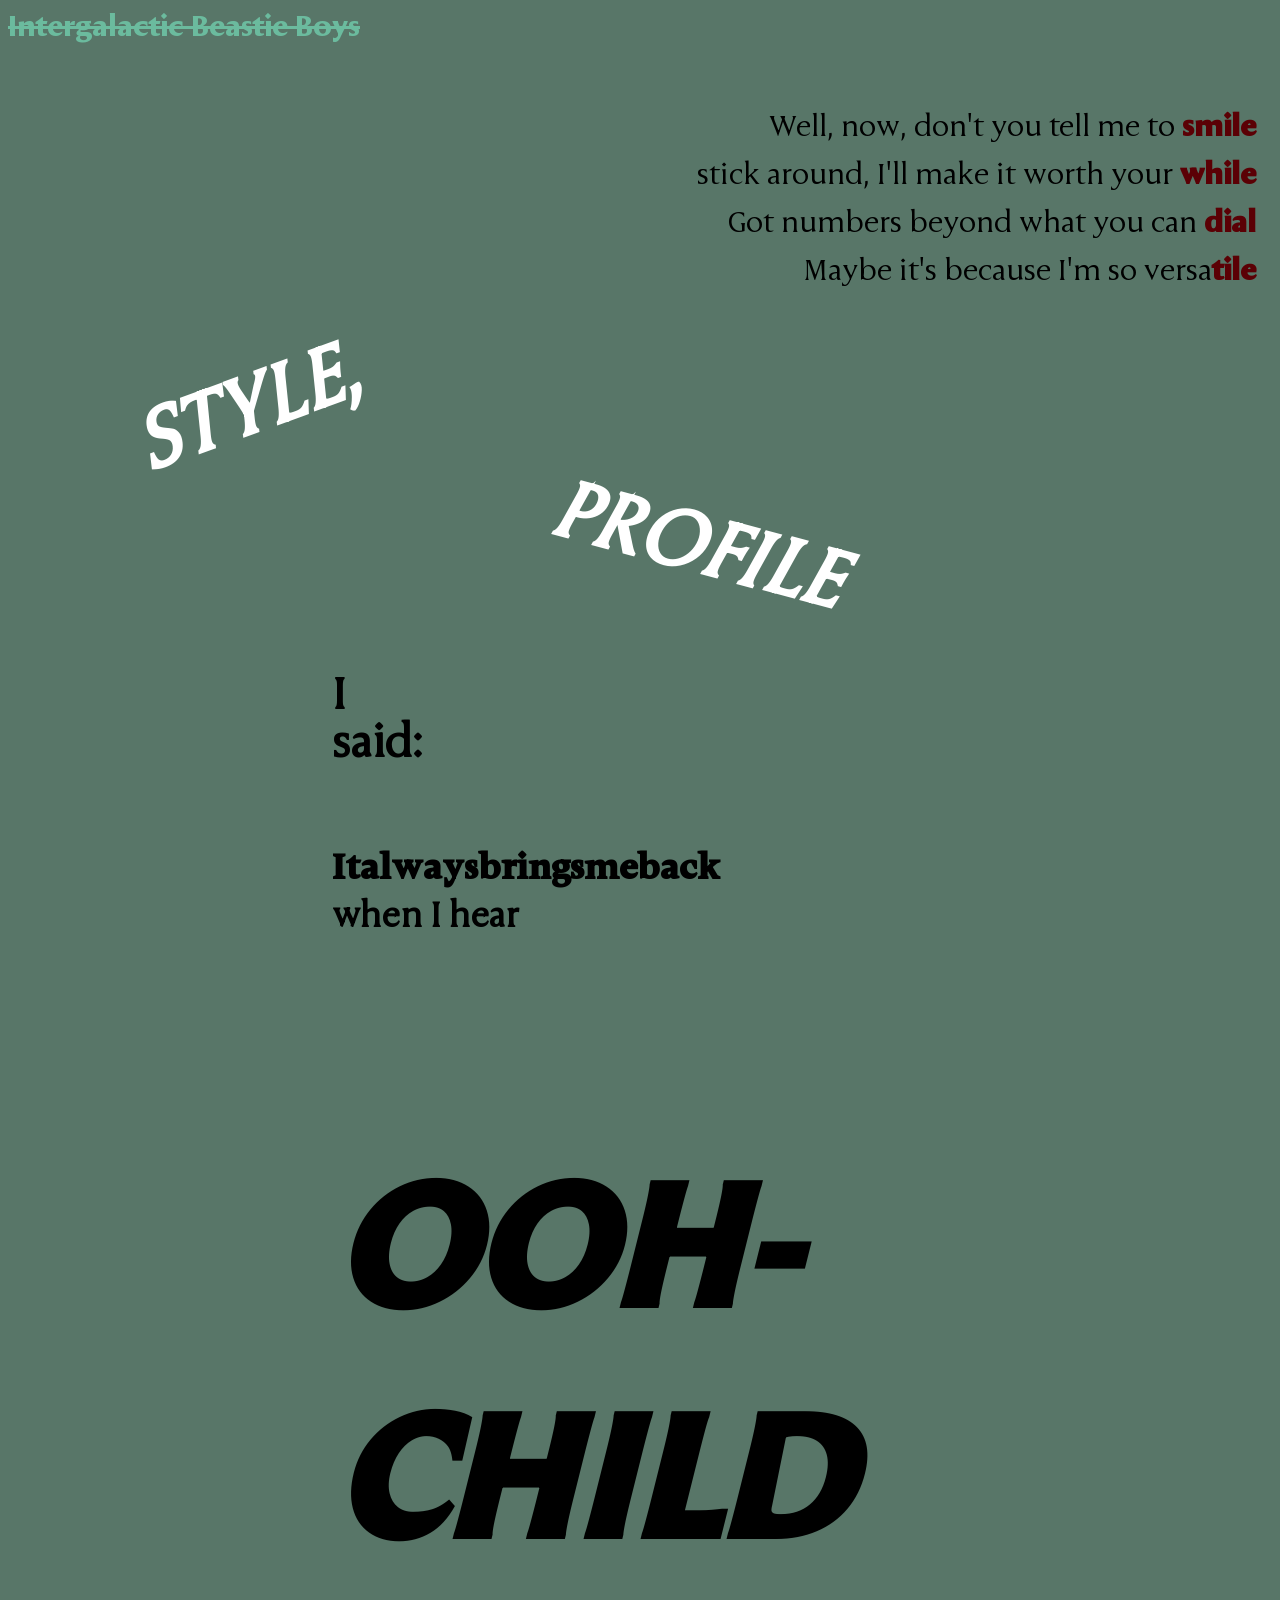
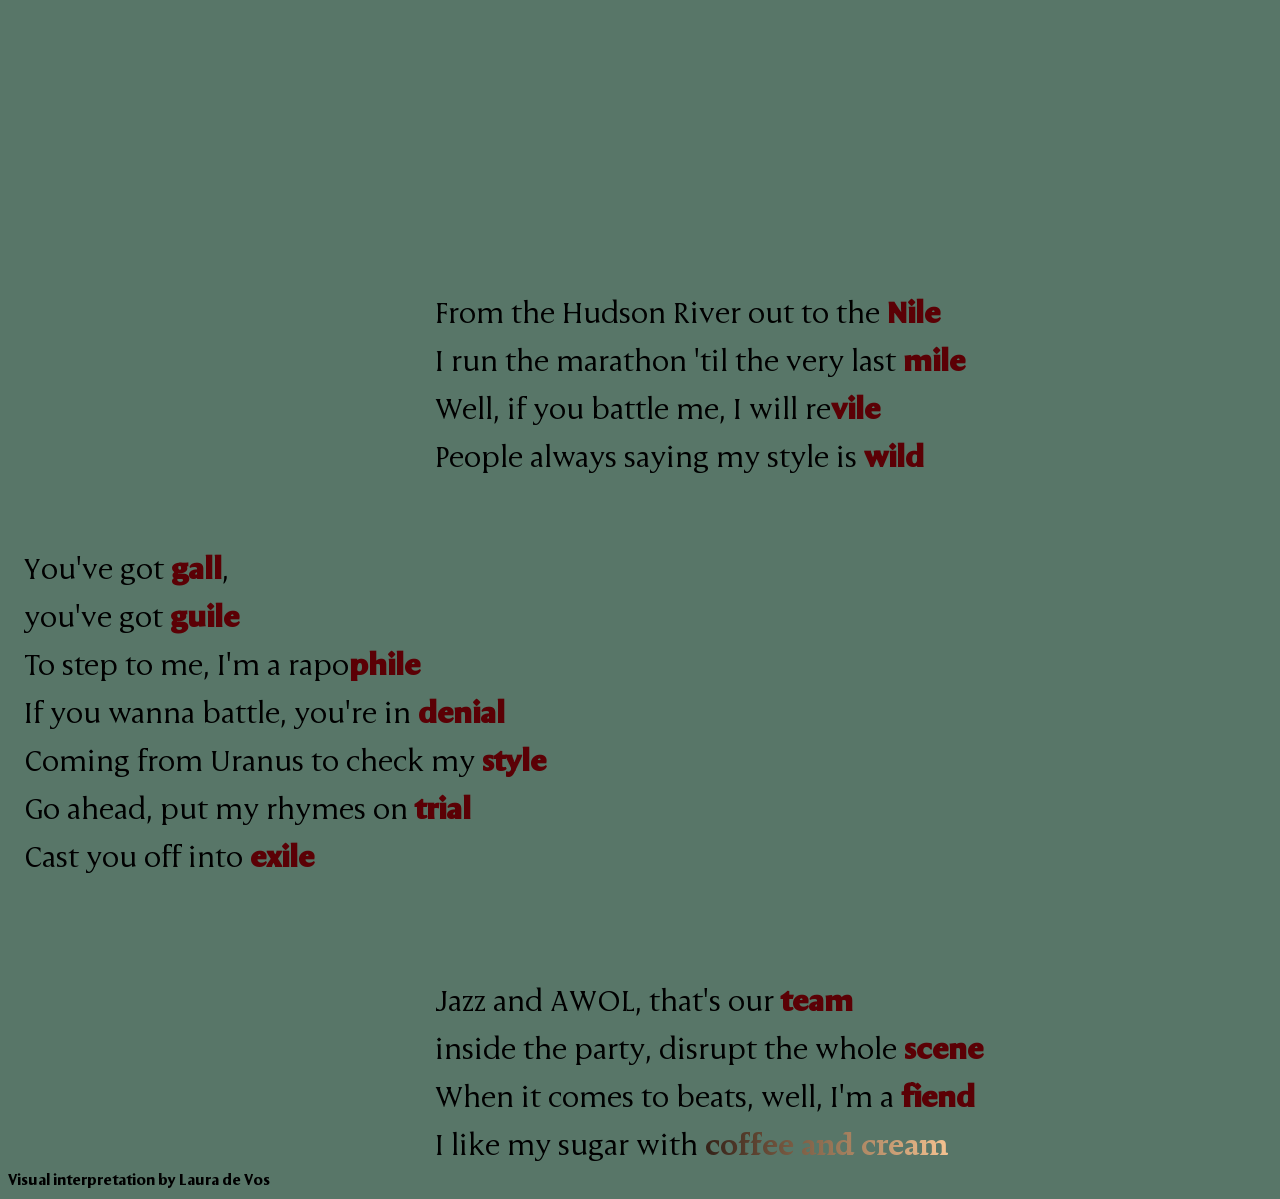
<file: intergalactic/intergalactic.html>
<!doctype html>
<html lang="en">
  <head>
    <meta charset="UTF-8" />
    <meta name="viewport" content="width=device-width, initial-scale=1.0" />
    <meta http-equiv="X-UA-Compatible" content="ie=edge" />
    <title>Intergalactic</title>
    <link rel="stylesheet" href="intergalactic.css" />
    <meta name="copyright" content="Design by …" />
    <meta name="description" content="…" />
    <meta name="keywords" content="…" />
  </head>
  <body>
    <header>Intergalactic Beastie Boys</header>
    <section class="ticker">
      <div class="ticker__inner">
        <p>
          Intergalactic planetary, planetary intergalactic Intergalactic
          planetary, planetary intergalactic Intergalactic planetary, planetary
          intergalactic Intergalactic planetary, planetary intergalactic
        </p>
        <p class="half">
          AnOtHeR DiMeNsIoN aNoThEr dImEnSiOn AnOtHeR DiMeNsIoN aNoThEr
          dImEnSiOn AnOtHeR DiMeNsIoN aNoThEr dImEnSiOn AnOtHeR DiMeNsIoN
          aNoThEr dImEnSiOn AnOtHeR DiMeNsIoN aNoThEr dImEnSiOn AnOtHeR
          DiMeNsIoN aNoThEr dImEnSiOn
        </p>
      </div>
    </section>
    <main>
      <section class="v1">
        Well, now, don't you tell me to <strong>smile</strong> <br />
        stick around, I'll make it worth your <strong>while </strong><br />
        Got numbers beyond what you can <strong>dial</strong> <br />
        Maybe it's because I'm so versa<strong>tile</strong>
      </section>
      <h1 class="bigleft">style,</h1>
      <h1 class="bigright">profile</h1>
      <h2>I said:</h2>
      <h3><span class="ramble">Italwaysbringsmeback</span> when I hear</h3>
      <h4 class="caps">ooh-child</h4>
      <section class="hudson">
        <p>
          From the Hudson River out to the <strong>Nile </strong><br />I run the
          marathon 'til the very last <strong>mile</strong> <br />Well, if you
          battle me, I will re<strong>vile</strong> <br />People always saying
          my style is
          <strong>wild</strong>
        </p>
      </section>
      <section class="gall">
        <p>
          You've got <strong>gall</strong>, <br />
          you've got <strong>guile</strong> <br />
          To step to me, I'm a rapo<strong>phile</strong> <br />
          If you wanna battle, you're in<strong> denial</strong> <br />
          Coming from Uranus to check my <strong>style</strong><br />
          Go ahead, put my rhymes on <strong>trial</strong> <br />Cast you off
          into<strong> exile </strong>
        </p>
      </section>

      <!-- extra tekst toegevoegd als stijlistische keuze in de ticker.-->
      <section class="ticker" id="sectick">
        <div class="ticker__inner">
          <p>
            Intergalactic planetary, planetary intergalactic Intergalactic
            planetary, planetary intergalactic Intergalactic planetary,
            planetary intergalactic Intergalactic planetary, planetary
            intergalactic Intergalactic planetary, planetary intergalactic
            Intergalactic planetary, planetary intergalactic Intergalactic
            planetary, planetary intergalactic Intergalactic planetary,
            planetary intergalactic
          </p>
        </div>
      </section>

      <section class="jazz">
        Jazz and AWOL, that's our <strong> team </strong><br />
        inside the party, disrupt the whole <strong> scene</strong><br />
        When it comes to beats, well, I'm a <strong> fiend</strong> <br />I like
        my sugar with
        <span> coffee and cream</span>
      </section>
      <!-- 
      <section class="fullsteam">
        <article>
          Well,<span class="'ramble"> Igottakeepitgoingkeepitgoing </span> full
          steam Too <em>sweet</em> to be <strong>sour</strong>, too
          <em>nice</em> to be <strong>mean</strong>
          Well, on the tough guy style, I'm not too keen Tryna change the world,
          I will plot and scheme
        </article>
      </section>
      <section class="mario">
        Mario C likes to keep it clean Gonna shine like a sunbeam Keep on
        rappin' 'cause that's my dream Got an A from Moe Dee for sticking to
        themes Now when it comes to envy, y'all is green Jealous of the rhyme
        and the rhyme routine Another dimension, new galaxy Intergalactic
        planetary
      </section>
      <section class="ticker">
        <div class="ticker__inner">
          <p>
            Intergalactic planetary, planetary intergalactic Intergalactic
            planetary, planetary intergalactic Intergalactic planetary,
            planetary intergalactic Intergalactic planetary, planetary
            intergalactic
          </p>
        </div>
      </section>
      <section class="oldschool">
        We're from the family tree of old school hip-hop Kick off your shoes and
        relax your socks The rhymes will spread just like a pox 'Cause the music
        is live, like an electric shock I am known to do the
        <span class="vertical">WOP</span>Also known for the Flintstone
        <span class="vertical">FLOP</span> Tammy D getting biz on the<span
          id="crop"
          >CROP</span
        >Beastie Boys known to let the beat Mmm, drop
      </section>
      <section class="slop">
        Now when I wrote graffiti, my name was Slop If my rap's soup, my beats
        is stock Step from the table when I start to chop I'm a lumberjack, DJ
        Ad-Rock If you try to knock me, you'll get mocked I'll stir fry you in
        my wok Your knees'll start shaking and your fingers pop Like a pinch on
        the neck of Mr. Spock
      </section>
      <section class="ticker">
        <div class="ticker__inner">
          <p>
            Intergalactic planetary, planetary intergalactic Intergalactic
            planetary, planetary intergalactic Intergalactic planetary,
            planetary intergalactic Intergalactic planetary, planetary
            intergalactic Another dimension, another dimension Another
            dimension, another dimension Another dimension, another dimension
            Another dimension, another dimension Another dimension, another
            dimension Another dimension, another dimension (Do it)
          </p>
        </div>
      </section>
      -->
    </main>
    <footer>Visual interpretation by Laura de Vos</footer>
  </body>
</html>
</file>
<file: assets/style/style.css>
/* hoooii, ik heb bij (bijna) elke chunk code een comment gezet met wat het doet! 
om duidelijk te maken wat het is/doet en zodat ik het ook zelf nog kan terugvinden :D */

/* ==================================================
   * MARK: BASIS
   ================================================== */

/* light-dark colour scheme */
:root {
  color-scheme: light dark;

  --color-background: light-dark(#d6b8ed, #16002a);
  --color-text: light-dark(#892a6f, #a4a4ef);
  --color-muted: light-dark(#8355b4, #a0a0c8);
  --color-content: light-dark(#010101, #ccc);
  --color-cookie: light-dark(#f5f5f5, #3a2849);
  --color-subtle: light-dark(#8355b4, #888);
  --color-border: light-dark(#872020, #a569c9);
  --color-footer: light-dark(#ca326a, #971fe6);
  --color-focus: light-dark(#010101, #f5f5f5);
  --color-button: light-dark(#710bcc, #f5f5f5);
  --color-crt: light-dark(#0004, #3338);
  --color-disabled: light-dark(#ac71a7, #4b4b70);
}

/* fonts die gebruikt worden */

@font-face {
  font-family: "Press Start 2P";
  src: url("/assets/type/PressStart2P-Regular.ttf");
}

@font-face {
  font-family: "Silkscreen";
  src: url(/assets/type/Silkscreen-Regular.ttf);
}
@font-face {
  font-family: "HennyPenny";
  src: url(/assets/type/HennyPenny-Regular.ttf);
}

/* algemene styling van de pagina */
* {
  box-sizing: border-box;
}

html {
  background: var(--color-backgrou nd);
}

body {
  display: grid;
  grid-template-columns: 1fr auto 1fr;
  grid-template-areas:
    ". header ."
    ". main   ."
    ". footer .";

  margin: 0;

  min-block-size: 100svh;

  background: var(--color-background);
  color: var(--color-text);

  font-family: "Press Start 2P", monospace;

  line-height: 1.6;
}

/* De CRT lines die over de pagina heen gaan.
door body::after te gebruiken (en een z-index van 9999) is het een soort overlay over de body heen.*/
body::after {
  content: "";
  position: fixed;
  inset: 0;
  z-index: 9999;
  pointer-events: none;

  background: repeating-linear-gradient(
    to bottom,
    var(--color-crt) 0px,
    var(--color-crt) 1px,
    transparent 1px,
    transparent 3px
  );
}

/* ==================================================
     * MARK:TYPOGRAFIE
   ================================================== */
/* font sizing en waar nodig andere font families (font die standaard gebruikt wordt staat hierboven onder body*/
h1 {
  font-family: "HennyPenny", serif, system-ui;
  font-size: clamp(2rem, 5vw, 4rem);
}

h2 {
  font-size: clamp(0.8rem, 4vw, 1.2rem);
  color: var(--color-muted);
}

h3 {
  font-size: 0.7rem;
}

p {
  font-family: "Press Start 2P", serif, system-ui;
}

p,
li,
button,
a {
  font-size: clamp(0.65rem, 3vw, 0.8rem);
}

.hoofdletters {
  text-transform: uppercase;
}

#playsite {
  text-transform: uppercase;
}
/* ==================================================
     * MARK: MAIN
   ================================================== */

main {
  grid-area: main;

  inline-size: min(100% - 2rem, 60ch);
  justify-self: center;

  min-block-size: 60svh;

  margin-inline: auto;
  padding-block: 2rem;

  gap: 1.5rem;
}

/* ==================================================
     * MARK: HEADER
   ================================================== */

header {
  padding: 0.5em;
  grid-area: header;
  text-align: center;
}

header p {
  margin-block-end: 0.5rem;

  color: var(--color-muted);

  font-size: 0.55rem;
}

/* spacing zodat de content niet te ver van de header staat */
header h1 {
  margin-block-end: 0;
}
/* ==================================================
     * MARK: NAVIGATIE
   ================================================== */

nav li + li {
  margin-block-start: 0.5rem;
}

/* styling van de "play" knop, wanneer cookies niet geaccepteerd zijn.*/
.disabled {
  cursor: not-allowed;
  opacity: 0.5;
  pointer-events: none;
}

/* styling van de link-elementen */
a {
  display: block;

  inline-size: 100%;

  padding: 0.75rem 0;

  border: 0;

  background: transparent;
  color: var(--color-focus);

  font: inherit;

  text-align: left;
  text-decoration: none;

  cursor: pointer;
}

a::before {
  display: inline-block;

  inline-size: 1.5em;
}

a:hover::before,
a:focus-visible::before {
  animation: blink 1.8s infinite;
  content: "▶";
}

.back:hover::before,
.back:focus-visible::before {
  content: none;
}

.back:hover,
.back:focus-visible {
  outline: 0.15rem solid var(--color-focus);
  outline-offset: 0.3rem;
}

a:focus-visible,
summary:hover,
summary:focus-visible {
  outline: 0.15rem solid var(--color-focus);
  outline-offset: 0.3rem;
}

/* ==================================================
     * MARK: CONTENT
   ================================================== */

article {
  max-inline-size: 55ch;
}

article p {
  color: var(--color-content);

  font-family: system-ui, sans-serif;
  font-size: 1rem;
  line-height: 1.7;
}

button {
  inline-size: fit-content;

  margin-block-end: 2rem;

  color: var(--color-button);

  font-size: 0.6rem;
}

button:hover,
button:focus-visible {
  color: var(--color-button);
}

ul {
  margin: 0;
  padding: 0;

  list-style: none;
}

ul li {
  padding-block: 1rem;
}

.stats {
  outline: 0.15rem solid var(--color-focus);
  outline-offset: 0.3rem;
}

/* ==================================================
   * MARK: COOKIES
   ================================================== */

#cookieModal {
  background-color: var(--color-cookie);
  font-family: Tahoma, serif, system-ui;
}
form > p {
  font-family: Tahoma, serif, system-ui;
  font-size: 1em;
}

button {
  background-color: var(--color-cookie);
  font-size: 0.7em;
}

/* ==================================================
     * MARK: FOOTER
   ================================================== */

footer {
  grid-area: footer;
  color: var(--color-footer);
  padding: 0.5em;
  text-align: center;
}

footer p {
  margin: 0;
  animation: blink 1.8s infinite;

  font-size: 0.5rem;
}

/* ==================================================
     * MARK: CHARACTER STATS
   ================================================== */

main > section {
  display: grid;
  grid-template-columns: 8rem 1fr;
  gap: 1.5rem;
  align-items: start;

  margin-block: 2rem;
}

main > section figure {
  inline-size: 100%;
  margin: 0;
}

main > section figure img {
  display: block;

  inline-size: 100%;
  block-size: auto;

  aspect-ratio: 1;
  object-fit: contain;

  image-rendering: pixelated;
}

main > section figcaption {
  margin-block-start: 0.75rem;

  color: var(--color-muted);
  text-align: center;
}

main > section dl {
  margin: 0;
}

main > section dt {
  margin-block-start: 0.5rem;

  color: var(--color-muted);

  font-size: 0.55rem;
}

main > section dd {
  margin: 0.4rem 0 1.5rem;

  color: var(--color-text);

  font-size: 0.7rem;
}

article dl {
  margin: 0;
}

article dt {
  margin-block-start: 1rem;

  color: var(--color-text);

  font-size: 0.65rem;
}

article dd {
  margin: 0.35rem 0 0;

  color: var(--color-content);

  font-family: "Press Start 2P", monospace;
  font-size: 0.6rem;
}

progress {
  inline-size: min(100%, 18rem);
  block-size: 1rem;

  margin-inline-end: 0.5rem;

  accent-color: var(--color-text);
}
summary {
  color: var(--color-focus);
  cursor: pointer;
}

details p {
  font-family: "Silkscreen", system-ui;
}
#childhood {
  inline-size: 100%;
  block-size: auto;
  padding-top: 1vw;
  aspect-ratio: 1;
  object-fit: contain;
  image-rendering: pixelated;
}
/* ==================================================
     * MARK: INVENTORY 
   ================================================== */
/* nieuwe look voor de inventory pagina, op basis van deze site:https://chrome.dev/carousel/horizontal/tabs/ */
.inventory-page {
  inline-size: min(100% - 2rem, 70rem);
}

.inventory-content {
  display: grid;
  gap: 2rem;
  min-inline-size: 0;
}

/* ik heb max-inline-size: none gedaan zodat de panelen niet te smal worden! */
.inventory-panel {
  max-inline-size: none;

  min-inline-size: 0;
  min-block-size: 30rem;

  padding: clamp(1.5rem, 5vw, 3rem);

  border: 0.1rem solid var(--color-border);
}

.inventory-panel h2 {
  margin-block-end: 3rem;
}

.inventory-panel p {
  max-inline-size: 55ch;
  overflow-wrap: break-word;

  color: var(--color-content);

  font-family: system-ui, sans-serif;
  font-size: 1rem;
  line-height: 1.7;
}
/* dit zet de panelen naast elkaar in een scrollbare rij en laat de browser er tabs boven maken (alleen Chrome :( ) */
@supports selector(::scroll-marker) {
  .inventory-content {
    display: flex;
    overflow-x: auto;
    overscroll-behavior-x: contain;
    scroll-snap-type: x mandatory;
    scrollbar-width: none;

    scroll-marker-group: before;
  }
}

.inventory-panel {
  flex: 0 0 100%;
  scroll-snap-align: start;

  container-type: scroll-state;
}

/* de tabs :) */
.inventory-content::scroll-marker-group {
  display: flex;
  flex-wrap: wrap;
  gap: 0.5rem 2rem;

  margin-block-end: 1.5rem;
}

.inventory-panel::scroll-marker {
  padding-block: 0.75rem;

  color: var(--color-text);

  font-size: clamp(0.65rem, 3vw, 0.8rem);

  cursor: pointer;
  opacity: 0.55;
}

.ned::scroll-marker {
  content: "NEDGAMES";
}
.secondhand::scroll-marker {
  content: "2ND HAND SHOPS";
}
.vault::scroll-marker {
  content: "THE VAULT";
}

.inventory-panel::scroll-marker:hover,
.inventory-panel::scroll-marker:target-current {
  opacity: 1;
}

.inventory-panel::scroll-marker:target-current {
  text-decoration: underline;
}

.inventory-panel::scroll-marker:focus-visible {
  outline: 0.15rem solid var(--color-focus);
  outline-offset: 0.3rem;
}

.inventory-content p {
  font-family: "Silkscreen", system-ui;
}

/* ==================================================
     * MARK: ANIMATIE 
   ================================================== */
/* animatie voor de hover */
@keyframes blink {
  0% {
    opacity: 1;
  }
  50% {
    opacity: 0;
  }
  100% {
    opacity: 1;
  }
}
/* ==================================================
     * MARK: MEDIA QUERIES 
   ================================================== */

@media (min-width: 50rem) {
  main {
    padding-block: 2rem;
  }

  main > section {
    grid-template-columns: 6rem 1fr;
  }

  main > section figure {
    inline-size: 6rem;
  }
}

@media (prefers-reduced-motion: reduce) {
  footer p,
  a:hover::before,
  a:focus-visible::before {
    animation: none;
  }
}
</file>
<file: intergalactic/intergalactic.css>
/* MARK: fonts */
@font-face {
  font-family: "Seraphs";
  src: url("font/SeraphsVF.woff2") format("woff2");
}
/* MARK: items */

/* Bron voor hulp/inspo voor de ticker tape animatie: https://www.ryangittings.co.uk/blog/pure-css-ticker/ */

header {
  font-size: xx-large;
  color: aquamarine;
  opacity: 0.5;
  text-decoration: line-through;
}
body {
  background-color: #587668;
  font-family: "Seraphs";
}
main {
  display: grid;
  grid-template-columns: repeat(12, minmax(0, 1fr));
  grid-template-rows: repeat(12, minmax(0, auto));
  width: min(100%, 80rem);
  margin-inline: auto;
  padding-inline: 1rem;
  box-sizing: border-box;
  font-variation-settings:
    "wght" 110,
    "SRFS" 5;
  font-size: 2em;
  line-height: 3rem;
  column-width: 30ch;
}

.ticker {
  --ticker-duration: 40s;
  font-size: xx-large;
  font-variant: small-caps;

  position: relative;

  width: 100%;

  overflow: hidden;

  padding: 0.5rem;
}

.ticker__inner {
  display: flex;

  align-items: center;

  justify-content: center;

  flex-wrap: nowrap;

  white-space: nowrap;

  animation-iteration-count: infinite;

  animation-timing-function: linear;

  animation-name: ticker;

  animation-duration: var(--ticker-duration);

  text-align: center;

  padding-left: 100%;

  width: max-content;
}

.ticker__inner p {
  margin: 0 2rem;
}

@keyframes ticker {
  0% {
    transform: translate3d(0%, 0, 0);
  }

  100% {
    transform: translate3d(-100%, 0, 0);
  }
}
.caps {
  text-transform: uppercase;
}

.v1 {
  grid-area: 1 / 1 / 2 / 13;
  text-align: right;
}

.bigleft {
  grid-area: 2 / 2 / 3 / 6;
  text-align: left;
  text-transform: uppercase;
  color: #ffffff;
  transform: rotate(-20deg);
}
.bigleft:hover,
.bigright:hover {
  color: rgb(6, 0, 120);
  transform: scale(1.5);
  transition: 500ms;
}
.bigright {
  grid-area: 3/ -8 / 4 / -5;
  text-align: right;
  text-transform: uppercase;
  color: #ffffff;
  transform: rotate(15deg);
}
h1 {
  font-weight: bolder;
  font-style: oblique;
  font-size: 7vw;
}
h2 {
  grid-area: 4 / 4 / 5 / 5;
}
h3 {
  grid-area: 5 / 4 / 6 / 6;
}

h4 {
  grid-area: 5 / 4 / 5/ 6;
  font-variation-settings:
    "wght" 200,
    "SRFS" 0;
  font-style: italic;
  font-size: clamp(5vw, 15vw, 20vw);
  line-height: clamp(3vw, 18vw, 15rem);
  padding-top: 5rem;
}
h4:hover {
  text-decoration: underline;
  transform: scale(1.5) skew(-15deg);
  transition: 500ms;
  color: gold;
}

.hudson {
  grid-area: 6 /-9 / 8 / -1;
  text-align: left;
}
.gall {
  grid-area: 8 /-13 / 10 / -6;
  text-align: left;
}
#sectick {
  grid-area: 10 / 1 / 11 / 13;
  font-style: italic;
  font-variation-settings:
    "wght" 150,
    "SRFS" 80;
  text-decoration: line-through dashed;
}
.jazz {
  grid-area: 11 / -1 / 12/ -9;
}
.jazz > span {
  background: linear-gradient(to right, #332117, #f4c290);
  background-clip: text;
  color: transparent;
  font-variation-settings:
    "wght" 170,
    "SRFS" 60;
}

.fullsteam {
  display: none;
}

.ramble {
  letter-spacing: -10%;
  font-variation-settings:
    "wght" 185,
    "SRFS" 25;
}

em {
  font-variation-settings:
    "wght" 100,
    "SRFS" 60;
}

strong {
  color: rgb(91, 0, 5);
  font-variation-settings:
    "wght" 200,
    "SRFS" 0;
}
strong:hover {
  transition: 500ms;
  font-size: 3em;
}
.mario {
  display: none;
}
.ip {
  display: none;
}
.oldschool {
  display: none;
}
.vertical {
  display: none;
  font-variation-settings:
    "wght" 200,
    "SRFS" 60;
  writing-mode: vertical-lr;
  text-orientation: upright;
  text-shadow: #555 1rem 0;
}
.slop {
  display: none;
}
@media (prefers-reduced-motion: reduce) {
  .ticker__inner {
    flex-wrap: wrap;

    white-space: inherit;

    padding-left: 0;

    width: auto;
  }
}
</file>
